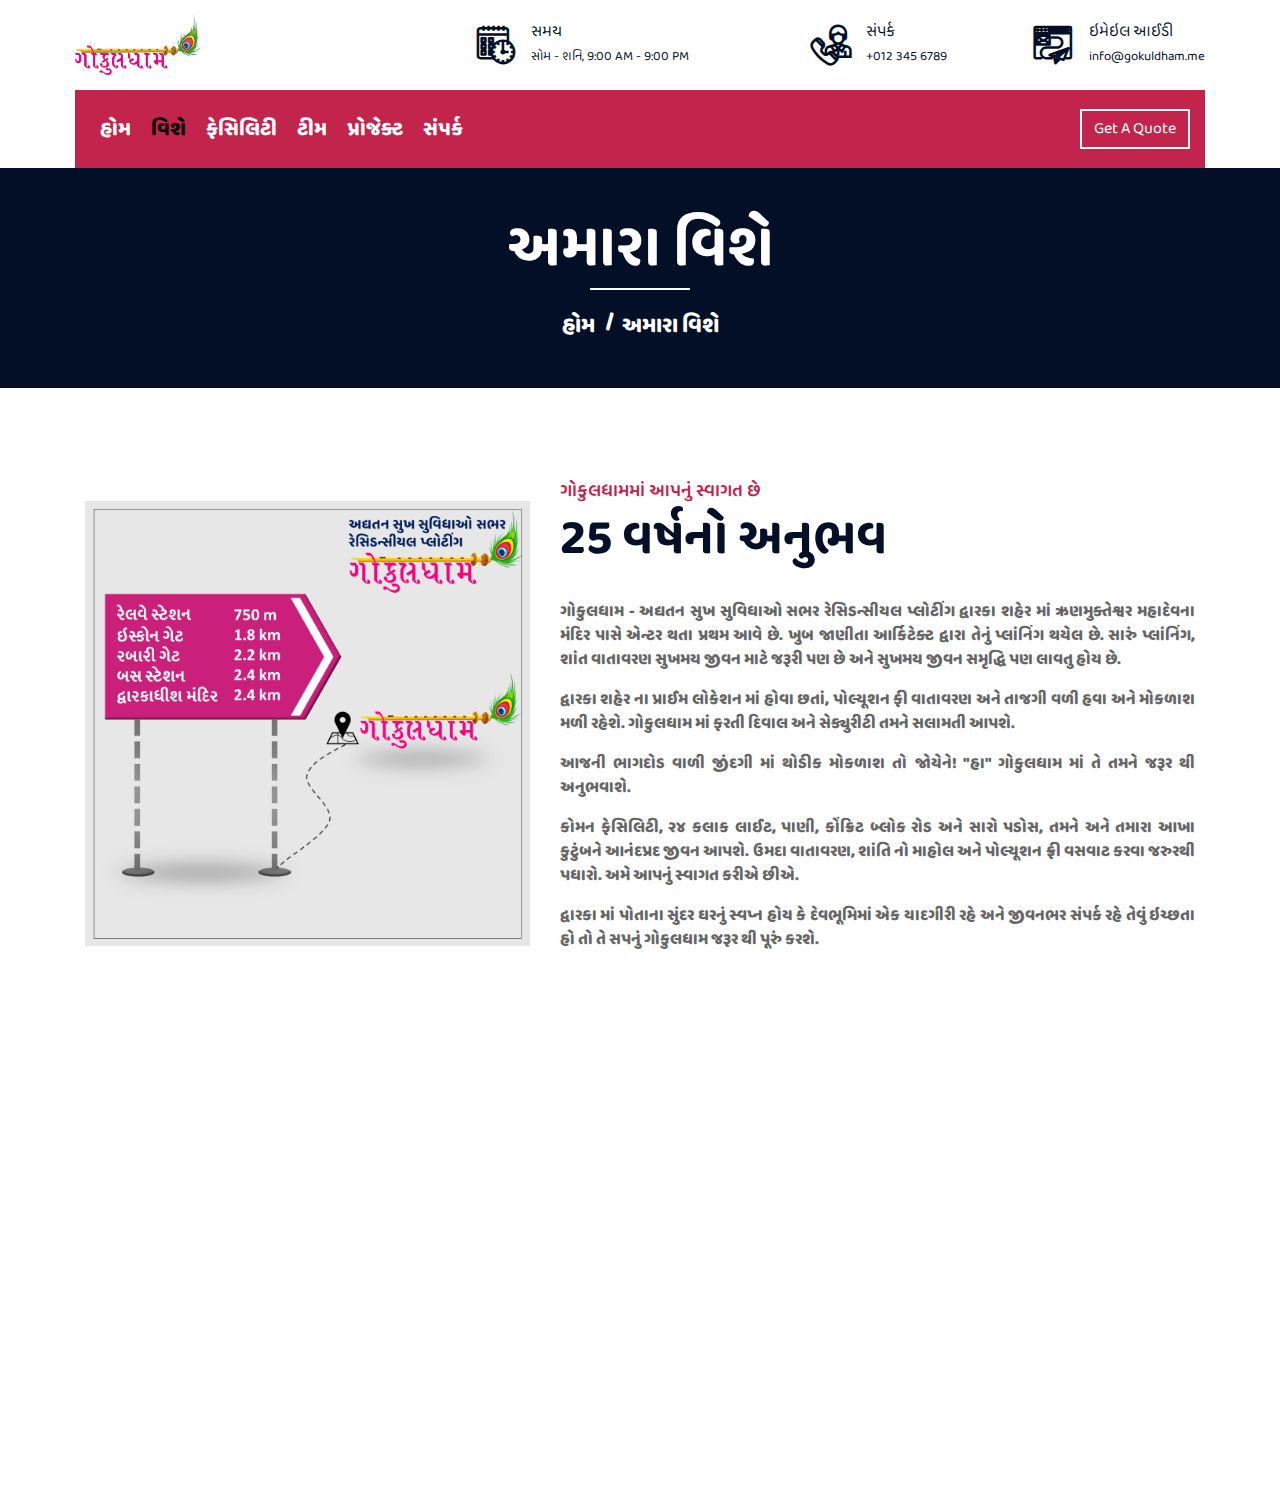
<file: about.html>
<!DOCTYPE html>
<html lang="gu">

<head>
    <meta http-equiv="Content-Type" content="text/html; charset=UTF-8" />
    <title>ગોકુલધામ - અદ્યતન સુખ સુવિધાઓ સભર રેસિડન્સીયલ પ્લોટીંગ </title>
    <meta content="width=device-width, initial-scale=1.0" name="viewport">
    <meta content="Gokuldham" name="keywords">
    <meta content="Gokuldham" name="description">

    <!-- Favicon -->
    <link href="img/favicon.ico" rel="icon">

    <!-- Google Font -->
    <link href="https://fonts.googleapis.com/css2?family=Poppins:wght@100;200;300;400;500;600;700;800;900&display=swap"
        rel="stylesheet">

    <!-- CSS Libraries -->
    <link href="https://stackpath.bootstrapcdn.com/bootstrap/4.4.1/css/bootstrap.min.css" rel="stylesheet">
    <link href="https://cdnjs.cloudflare.com/ajax/libs/font-awesome/5.10.0/css/all.min.css" rel="stylesheet">
    <link href="lib/flaticon/font/flaticon.css" rel="stylesheet">
    <link href="lib/animate/animate.min.css" rel="stylesheet">
    <link href="lib/owlcarousel/assets/owl.carousel.min.css" rel="stylesheet">
    <link href="lib/lightbox/css/lightbox.min.css" rel="stylesheet">
    <link href="lib/slick/slick.css" rel="stylesheet">
    <link href="lib/slick/slick-theme.css" rel="stylesheet">

    <!-- Template Stylesheet -->
    <link href="css/style.css" rel="stylesheet">
    <link href='https://fonts.googleapis.com/css?family=Baloo Bhai 2' rel='stylesheet'>
    <style>
        body {
            font-family: 'Baloo Bhai 2', cursive;
        }
    </style>
</head>

<body>

    <div class="wrapper">
        <!-- Top Bar Start -->
        <div class="top-bar">
            <div class="container-fluid">
                <div class="row align-items-center">
                    <div class="col-lg-4 col-md-12">
                        <div class="logo">
                            <a href="index.html">
                                <!-- <h1>Gokuldham</h1> -->
                                <img src="img/logo.png" alt="Logo">
                            </a>
                        </div>
                    </div>
                    <div class="col-lg-8 col-md-7 d-none d-lg-block">
                        <div class="row">
                            <div class="col-4">
                                <div class="top-bar-item">
                                    <div class="top-bar-icon">
                                        <i class="flaticon-calendar"></i>
                                    </div>
                                    <div class="top-bar-text">
                                        <h3>સમય </h3>
                                        <p>સોમ - શનિ, 9:00 AM - 9:00 PM </p>
                                    </div>
                                </div>
                            </div>
                            <div class="col-4">
                                <div class="top-bar-item">
                                    <div class="top-bar-icon">
                                        <i class="flaticon-call"></i>
                                    </div>
                                    <div class="top-bar-text">
                                        <h3>સંપર્ક</h3>
                                        <p>+012 345 6789</p>
                                    </div>
                                </div>
                            </div>
                            <div class="col-4">
                                <div class="top-bar-item">
                                    <div class="top-bar-icon">
                                        <i class="flaticon-send-mail"></i>
                                    </div>
                                    <div class="top-bar-text">
                                        <h3>ઇમેઇલ આઈડી</h3>
                                        <p>info@gokuldham.me</p>
                                    </div>
                                </div>
                            </div>
                        </div>
                    </div>
                </div>
            </div>
        </div>
        <!-- Top Bar End -->

        <!-- Nav Bar Start -->
        <div class="nav-bar">
            <div class="container-fluid">
                <nav class="navbar navbar-expand-lg bg-dark navbar-dark">
                    <a href="#" class="navbar-brand">MENU</a>
                    <button type="button" class="navbar-toggler" data-toggle="collapse" data-target="#navbarCollapse">
                        <span class="navbar-toggler-icon"></span>
                    </button>

                    <div class="collapse navbar-collapse justify-content-between" id="navbarCollapse">
                        <div class="navbar-nav mr-auto">
                            <a href="index.html" class="nav-item nav-link">હોમ</a>
                            <a href="about.html" class="nav-item nav-link active">વિશે</a>
                            <a href="facilities.html" class="nav-item nav-link">ફેસિલિટી</a>
                            <a href="team.html" class="nav-item nav-link">ટીમ</a>
                            <a href="#" class="nav-item nav-link">પ્રોજેક્ટ</a>
                            <a href="contact.html" class="nav-item nav-link">સંપર્ક</a>
                        </div>
                        <div class="ml-auto">
                            <a class="btn" href="tel: +91 7990408262">Get A Quote</a>
                        </div>
                    </div>
                </nav>
            </div>
        </div>
        <!-- Nav Bar End -->


        <!-- Page Header Start -->
        <div class="page-header">
            <div class="container">
                <div class="row">
                    <div class="col-12">
                        <h2>અમારા વિશે</h2>
                    </div>
                    <div class="col-12">
                        <a href="">હોમ</a>
                        <a href="">અમારા વિશે</a>
                    </div>
                </div>
            </div>
        </div>
        <!-- Page Header End -->


        <!-- About Start -->
        <div class="about wow fadeInUp" data-wow-delay="0.1s">
            <div class="container">
                <div class="row align-items-center">
                    <div class="col-lg-5 col-md-6">
                        <div class="about-img">
                            <img src="img/about.jpg" alt="Image">
                        </div>
                    </div>
                    <div class="col-lg-7 col-md-6">
                        <div class="section-header text-left">
                            <p>ગોકુલધામમાં આપનું સ્વાગત છે</p>
                            <h2>25 વર્ષનો અનુભવ</h2>
                        </div>
                        <div class="about-text text-justify">
                            <p>
                                ગોકુલધામ - અદ્યતન સુખ સુવિધાઓ સભર રેસિડન્સીયલ પ્લોટીંગ દ્વારકા શહેર માં ઋણમુક્તેશ્વર
                                મહાદેવના મંદિર પાસે એન્ટર થતા પ્રથમ આવે છે. ખુબ જાણીતા આર્કિટેક્ટ દ્વારા તેનું પ્લાંનિંગ
                                થયેલ છે. સારું પ્લાંનિંગ, શાંત વાતાવરણ સુખમય જીવન માટે જરૂરી પણ છે અને સુખમય જીવન
                                સમૃદ્ધિ પણ લાવતુ હોય છે.
                            </p>
                            <p>
                                દ્વારકા શહેર ના પ્રાઈમ લોકેશન માં હોવા છતાં, પોલ્યૂશન ફી વાતાવરણ અને તાજગી વળી હવા અને
                                મોકળાશ મળી રહેશે. ગોકુલધામ માં ફરતી દિવાલ અને સેક્યુરીટી તમને સલામતી આપશે.
                            </p>
                            <p>
                                આજની ભાગદોડ વાળી જીંદગી માં થોડીક મોકળાશ તો જોયેને! "હા" ગોકુલધામ માં તે તમને જરૂર થી
                                અનુભવાશે.
                            </p>
                            <p>
                                કોમન ફેસિલિટી, ૨૪ કલાક લાઈટ, પાણી, કોંક્રિટ બ્લોક રોડ અને સારો પડોસ, તમને અને તમારા આખા
                                કુટુંબને આનંદપ્રદ જીવન આપશે. ઉમદા વાતાવરણ, શાંતિ નો માહોલ અને પોલ્યૂશન ફ્રી વસવાટ કરવા
                                જરુરથી પધારો. અમે આપનું સ્વાગત કરીએ છીએ.
                            </p>
                            <p>
                                દ્વારકા માં પોતાના સુંદર ઘરનું સ્વપ્ન હોય કે દેવભૂમિમાં એક યાદગીરી રહે અને જીવનભર સંપર્ક
                                રહે તેવું ઇચ્છતા હો તો તે સપનું ગોકુલધામ જરૂર થી પૂરું કરશે.
                            </p>
                        </div>
                    </div>
                </div>
            </div>
        </div>
        <!-- About End -->

        <!-- Footer Start -->
        <div class="footer wow fadeIn" data-wow-delay="0.3s">
            <div class="container">
                <div class="row">
                    <div class="col-md-6 col-lg-3">
                        <div class="footer-contact">
                            <h2>ઓફિસ સંપર્ક</h2>
                            <p><i class="fa fa-map-marker-alt"></i>હોળી ચોક, દ્વારકા
                            </p>
                            <p><i class="fa fa-phone-alt"></i>+91 7990408262</p>
                            <p><i class="fa fa-envelope"></i>info@gokuldham.me</p>
                            <div class="footer-social">
                                <a href=""><i class="fab fa-twitter"></i></a>
                                <a href=""><i class="fab fa-facebook-f"></i></a>
                                <a href=""><i class="fab fa-youtube"></i></a>
                                <a href=""><i class="fab fa-instagram"></i></a>
                            </div>
                        </div>
                    </div>
                    <div class="col-md-12 col-lg-6">
                        <div class="container p-0">
                            <h2>સાઇટ મૅપ</h2>

                            <iframe
                                src="https://www.google.com/maps/embed?pb=!1m14!1m8!1m3!1d2195.633524966777!2d68.97816148160166!3d22.255223239101166!3m2!1i1024!2i768!4f13.1!3m3!1m2!1s0x39569ea194d435d3%3A0xb85a3c0a98987fd5!2zMjLCsDE1JzIwLjUiTiA2OMKwNTgnNDUuNSJF!5e0!3m2!1sen!2sin!4v1630822595816!5m2!1sen!2sin"
                                width="90%" height="200px" class="rounded" allowfullscreen="" loading="lazy"></iframe>
                        </div>
                    </div>
                    <!-- <div class="col-md-6 col-lg-3">
                            </div> -->

                    <div class="col-md-6 col-lg-3">
                        <div class="footer-link">
                            <h2>ઉપયોગી લિંક્સ</h2>
                            <a href="about.html">વિશે</a>
                            <a href="contact.html">સંપર્ક</a>
                            <a href="team.html">ટીમ</a>
                            <a href="#">પ્રોજેક્ટ</a>
                            <a href="#">ટેસ્ટીમોનીઅલ</a>
                        </div>
                    </div>
                </div>
            </div>

            <div class="container copyright">
                <div class="row">
                    <div class="col-md-6">
                        <p>&copy; <a href="#">ગોકુલધામ</a>, All Right Reserved.</p>
                    </div>
                    <div class="col-md-6">
                        <!-- <p>Designed By <a href="">HTML Codex</a></p> -->
                    </div>
                </div>
            </div>
        </div>
        <!-- Footer End -->

        <a href="#" class="back-to-top"><i class="fa fa-chevron-up"></i></a>
    </div>

    <!-- JavaScript Libraries -->
    <script src="https://code.jquery.com/jquery-3.4.1.min.js"></script>
    <script src="https://stackpath.bootstrapcdn.com/bootstrap/4.4.1/js/bootstrap.bundle.min.js"></script>
    <script src="lib/easing/easing.min.js"></script>
    <script src="lib/wow/wow.min.js"></script>
    <script src="lib/owlcarousel/owl.carousel.min.js"></script>
    <script src="lib/isotope/isotope.pkgd.min.js"></script>
    <script src="lib/lightbox/js/lightbox.min.js"></script>
    <script src="lib/waypoints/waypoints.min.js"></script>
    <script src="lib/counterup/counterup.min.js"></script>
    <script src="lib/slick/slick.min.js"></script>

    <!-- Template Javascript -->
    <script src="js/main.js"></script>
</body>

</html>
</file>
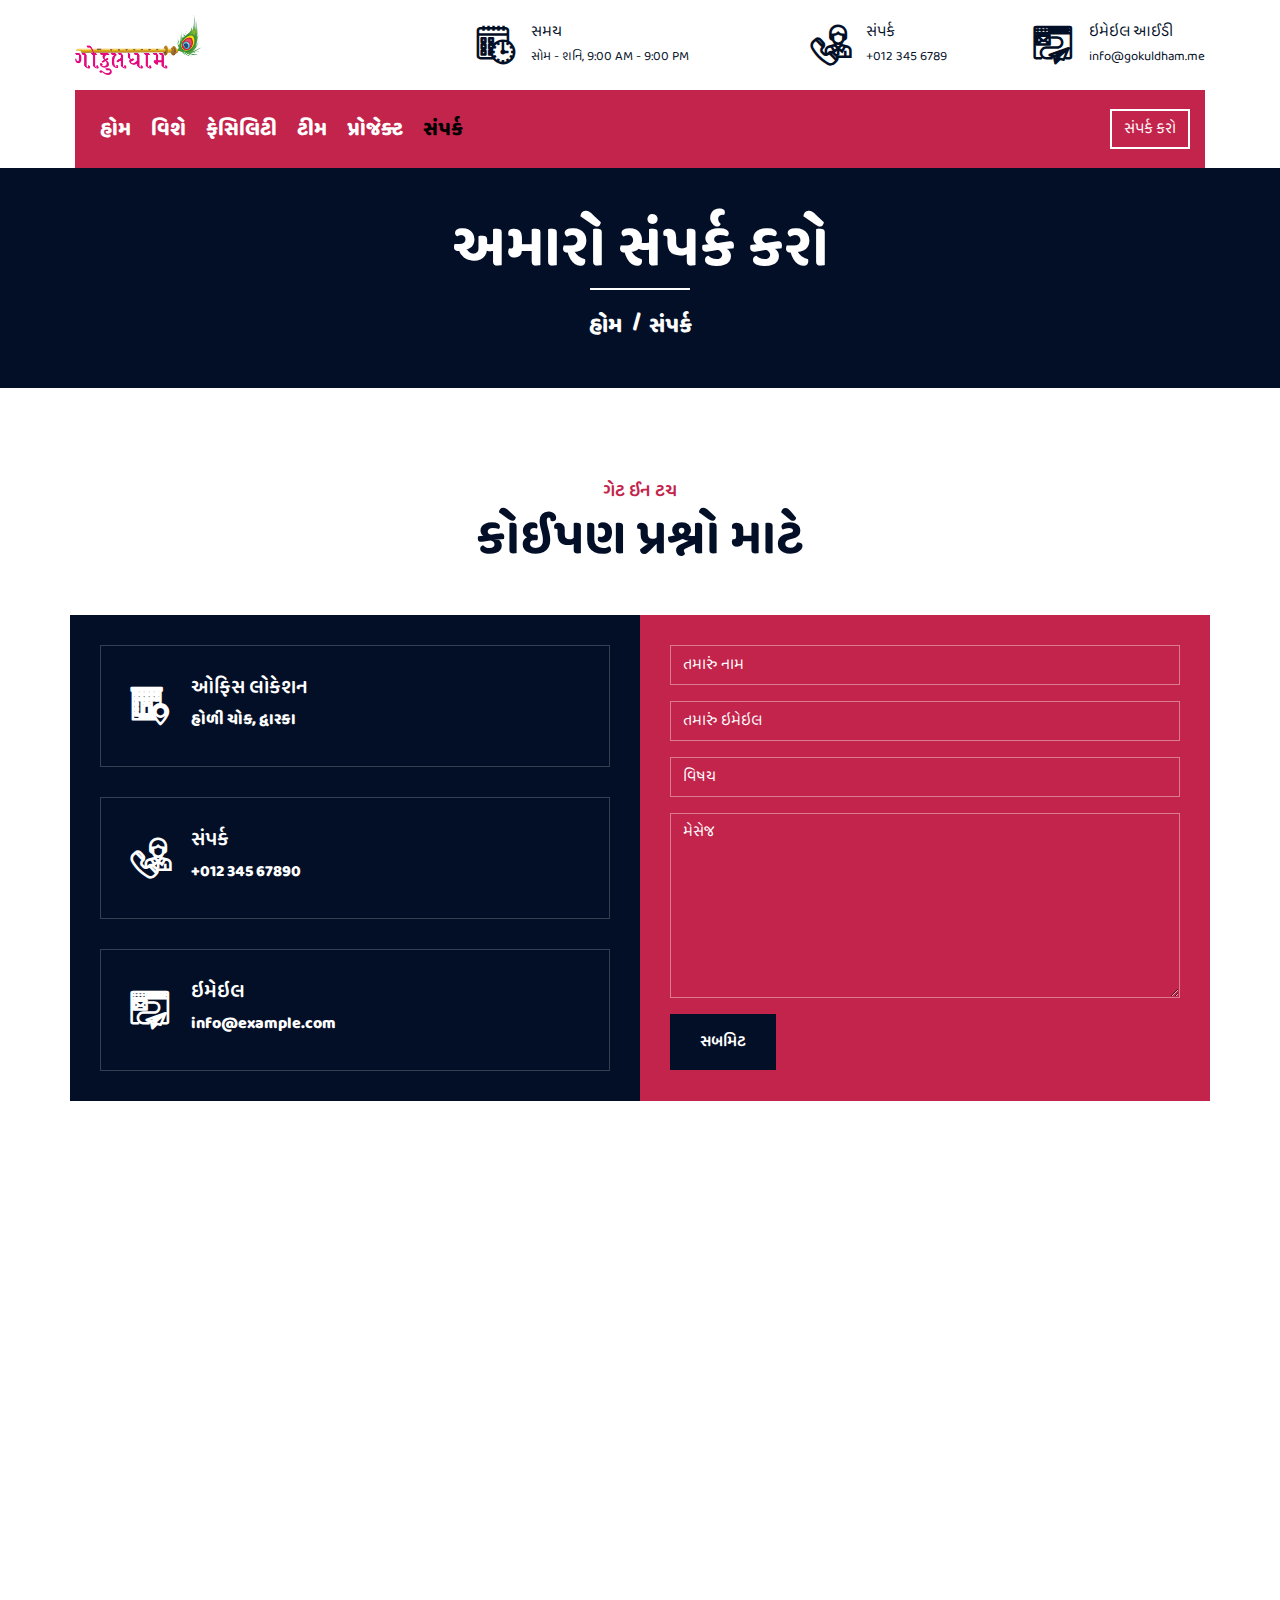
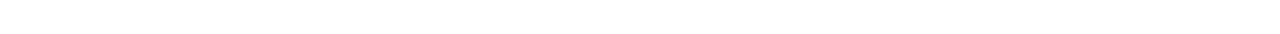
<file: contact.html>
<!DOCTYPE html>
<html lang="gu">

<head>
    <meta http-equiv="Content-Type" content="text/html; charset=UTF-8" />
    <title>ગોકુલધામ - અદ્યતન સુખ સુવિધાઓ સભર રેસિડન્સીયલ પ્લોટીંગ </title>
    <meta content="width=device-width, initial-scale=1.0" name="viewport">
    <meta content="Gokuldham" name="keywords">
    <meta content="Gokuldham" name="description">

    <!-- Favicon -->
    <link href="img/favicon.ico" rel="icon">

    <!-- Google Font -->
    <link href="https://fonts.googleapis.com/css2?family=Poppins:wght@100;200;300;400;500;600;700;800;900&display=swap"
        rel="stylesheet">

    <!-- CSS Libraries -->
    <link href="https://stackpath.bootstrapcdn.com/bootstrap/4.4.1/css/bootstrap.min.css" rel="stylesheet">
    <link href="https://cdnjs.cloudflare.com/ajax/libs/font-awesome/5.10.0/css/all.min.css" rel="stylesheet">
    <link href="lib/flaticon/font/flaticon.css" rel="stylesheet">
    <link href="lib/animate/animate.min.css" rel="stylesheet">
    <link href="lib/owlcarousel/assets/owl.carousel.min.css" rel="stylesheet">
    <link href="lib/lightbox/css/lightbox.min.css" rel="stylesheet">
    <link href="lib/slick/slick.css" rel="stylesheet">
    <link href="lib/slick/slick-theme.css" rel="stylesheet">

    <!-- Template Stylesheet -->
    <link href="css/style.css" rel="stylesheet">
    <link href='https://fonts.googleapis.com/css?family=Baloo Bhai 2' rel='stylesheet'>
    <style>
        body {
            font-family: 'Baloo Bhai 2', cursive;
        }
    </style>
</head>

<body>

    <div class="wrapper">
        <!-- Top Bar Start -->
        <div class="top-bar">
            <div class="container-fluid">
                <div class="row align-items-center">
                    <div class="col-lg-4 col-md-12">
                        <div class="logo">
                            <a href="index.html">
                                <!-- <h1>Gokuldham</h1> -->
                                <img src="img/logo.png" alt="Logo">
                            </a>
                        </div>
                    </div>
                    <div class="col-lg-8 col-md-7 d-none d-lg-block">
                        <div class="row">
                            <div class="col-4">
                                <div class="top-bar-item">
                                    <div class="top-bar-icon">
                                        <i class="flaticon-calendar"></i>
                                    </div>
                                    <div class="top-bar-text">
                                        <h3>સમય </h3>
                                        <p>સોમ - શનિ, 9:00 AM - 9:00 PM </p>
                                    </div>
                                </div>
                            </div>
                            <div class="col-4">
                                <div class="top-bar-item">
                                    <div class="top-bar-icon">
                                        <i class="flaticon-call"></i>
                                    </div>
                                    <div class="top-bar-text">
                                        <h3>સંપર્ક</h3>
                                        <p>+012 345 6789</p>
                                    </div>
                                </div>
                            </div>
                            <div class="col-4">
                                <div class="top-bar-item">
                                    <div class="top-bar-icon">
                                        <i class="flaticon-send-mail"></i>
                                    </div>
                                    <div class="top-bar-text">
                                        <h3>ઇમેઇલ આઈડી</h3>
                                        <p>info@gokuldham.me</p>
                                    </div>
                                </div>
                            </div>
                        </div>
                    </div>
                </div>
            </div>
        </div>
        <!-- Top Bar End -->

        <!-- Nav Bar Start -->
        <div class="nav-bar">
            <div class="container-fluid">
                <nav class="navbar navbar-expand-lg bg-dark navbar-dark">
                    <a href="#" class="navbar-brand">MENU</a>
                    <button type="button" class="navbar-toggler" data-toggle="collapse" data-target="#navbarCollapse">
                        <span class="navbar-toggler-icon"></span>
                    </button>

                    <div class="collapse navbar-collapse justify-content-between" id="navbarCollapse">
                        <div class="navbar-nav mr-auto">
                            <a href="index.html" class="nav-item nav-link">હોમ</a>
                            <a href="about.html" class="nav-item nav-link">વિશે</a>
                            <a href="facilities.html" class="nav-item nav-link">ફેસિલિટી</a>
                            <a href="team.html" class="nav-item nav-link">ટીમ</a>
                            <a href="#" class="nav-item nav-link">પ્રોજેક્ટ</a>
                            <a href="contact.html" class="nav-item nav-link active">સંપર્ક</a>
                        </div>
                        <div class="ml-auto">
                            <a class="btn" href="tel: +91 7990408262">સંપર્ક કરો</a>
                        </div>
                    </div>
                </nav>
            </div>
        </div>
        <!-- Nav Bar End -->


        <!-- Page Header Start -->
        <div class="page-header">
            <div class="container">
                <div class="row">
                    <div class="col-12">
                        <h2>અમારો સંપર્ક કરો</h2>
                    </div>
                    <div class="col-12">
                        <a href="">હોમ</a>
                        <a href="">સંપર્ક</a>
                    </div>
                </div>
            </div>
        </div>
        <!-- Page Header End -->


        <!-- Contact Start -->
        <div class="contact wow fadeInUp">
            <div class="container">
                <div class="section-header text-center">
                    <p>ગેટ ઈન ટચ</p>
                    <h2>કોઈપણ પ્રશ્નો માટે</h2>
                </div>
                <div class="row">
                    <div class="col-md-6">
                        <div class="contact-info">
                            <div class="contact-item">
                                <i class="flaticon-address"></i>
                                <div class="contact-text">
                                    <h2>ઓફિસ લોકેશન</h2>
                                    <p>હોળી ચોક, દ્વારકા</p>
                                </div>
                            </div>
                            <div class="contact-item">
                                <i class="flaticon-call"></i>
                                <div class="contact-text">
                                    <h2>સંપર્ક</h2>
                                    <p>+012 345 67890</p>
                                </div>
                            </div>
                            <div class="contact-item">
                                <i class="flaticon-send-mail"></i>
                                <div class="contact-text">
                                    <h2>ઇમેઇલ</h2>
                                    <p>info@example.com</p>
                                </div>
                            </div>
                        </div>
                    </div>
                    <div class="col-md-6">
                        <div class="contact-form">
                            <div id="success"></div>
                            <form name="sentMessage" id="contactForm" novalidate="novalidate">
                                <div class="control-group">
                                    <input type="text" class="form-control" id="name" placeholder="તમારું નામ"
                                        required="required" data-validation-required-message="Please enter your name" />
                                    <p class="help-block text-danger"></p>
                                </div>
                                <div class="control-group">
                                    <input type="email" class="form-control" id="email" placeholder="તમારું ઇમેઇલ"
                                        required="required"
                                        data-validation-required-message="Please enter your email" />
                                    <p class="help-block text-danger"></p>
                                </div>
                                <div class="control-group">
                                    <input type="text" class="form-control" id="subject" placeholder="વિષય"
                                        required="required" data-validation-required-message="Please enter a subject" />
                                    <p class="help-block text-danger"></p>
                                </div>
                                <div class="control-group">
                                    <textarea class="form-control" id="message" placeholder="મેસેજ" required="required"
                                        data-validation-required-message="Please enter your message"></textarea>
                                    <p class="help-block text-danger"></p>
                                </div>
                                <div>
                                    <button class="btn" type="submit" id="sendMessageButton">સબમિટ</button>
                                </div>
                            </form>
                        </div>
                    </div>
                </div>
            </div>
        </div>
        <!-- Contact End -->

        <!-- Footer Start -->
        <div class="footer wow fadeIn" data-wow-delay="0.3s">
            <div class="container">
                <div class="row">
                    <div class="col-md-6 col-lg-3">
                        <div class="footer-contact">
                            <h2>ઓફિસ સંપર્ક</h2>
                            <p><i class="fa fa-map-marker-alt"></i>હોળી ચોક, દ્વારકા
                            </p>
                            <p><i class="fa fa-phone-alt"></i>+91 7990408262</p>
                            <p><i class="fa fa-envelope"></i>info@gokuldham.me</p>
                            <div class="footer-social">
                                <a href=""><i class="fab fa-twitter"></i></a>
                                <a href=""><i class="fab fa-facebook-f"></i></a>
                                <a href=""><i class="fab fa-youtube"></i></a>
                                <a href=""><i class="fab fa-instagram"></i></a>
                            </div>
                        </div>
                    </div>
                    <div class="col-md-12 col-lg-6">
                        <div class="container p-0">
                            <h2>સાઇટ મૅપ</h2>

                            <iframe
                                src="https://www.google.com/maps/embed?pb=!1m14!1m8!1m3!1d2195.633524966777!2d68.97816148160166!3d22.255223239101166!3m2!1i1024!2i768!4f13.1!3m3!1m2!1s0x39569ea194d435d3%3A0xb85a3c0a98987fd5!2zMjLCsDE1JzIwLjUiTiA2OMKwNTgnNDUuNSJF!5e0!3m2!1sen!2sin!4v1630822595816!5m2!1sen!2sin"
                                width="90%" height="200px" class="rounded" allowfullscreen="" loading="lazy"></iframe>
                        </div>
                    </div>
                    <!-- <div class="col-md-6 col-lg-3">
                    </div> -->

                    <div class="col-md-6 col-lg-3">
                        <div class="footer-link">
                            <h2>ઉપયોગી લિંક્સ</h2>
                            <a href="about.html">વિશે</a>
                            <a href="contact.html">સંપર્ક</a>
                            <a href="team.html">ટીમ</a>
                            <a href="#">પ્રોજેક્ટ</a>
                            <a href="#">ટેસ્ટીમોનીઅલ</a>
                        </div>
                    </div>
                </div>
            </div>

            <div class="container copyright">
                <div class="row">
                    <div class="col-md-6">
                        <p>&copy; <a href="#">ગોકુલધામ</a>, All Right Reserved.</p>
                    </div>
                    <div class="col-md-6">
                        <!-- <p>Designed By <a href="">HTML Codex</a></p> -->
                    </div>
                </div>
            </div>
        </div>
        <!-- Footer End -->

        <a href="#" class="back-to-top"><i class="fa fa-chevron-up"></i></a>
    </div>

    <!-- JavaScript Libraries -->
    <script src="https://code.jquery.com/jquery-3.4.1.min.js"></script>
    <script src="https://stackpath.bootstrapcdn.com/bootstrap/4.4.1/js/bootstrap.bundle.min.js"></script>
    <script src="lib/easing/easing.min.js"></script>
    <script src="lib/wow/wow.min.js"></script>
    <script src="lib/owlcarousel/owl.carousel.min.js"></script>
    <script src="lib/isotope/isotope.pkgd.min.js"></script>
    <script src="lib/lightbox/js/lightbox.min.js"></script>
    <script src="lib/waypoints/waypoints.min.js"></script>
    <script src="lib/counterup/counterup.min.js"></script>
    <script src="lib/slick/slick.min.js"></script>

    <!-- Template Javascript -->
    <script src="js/main.js"></script>
</body>

</html>
</file>
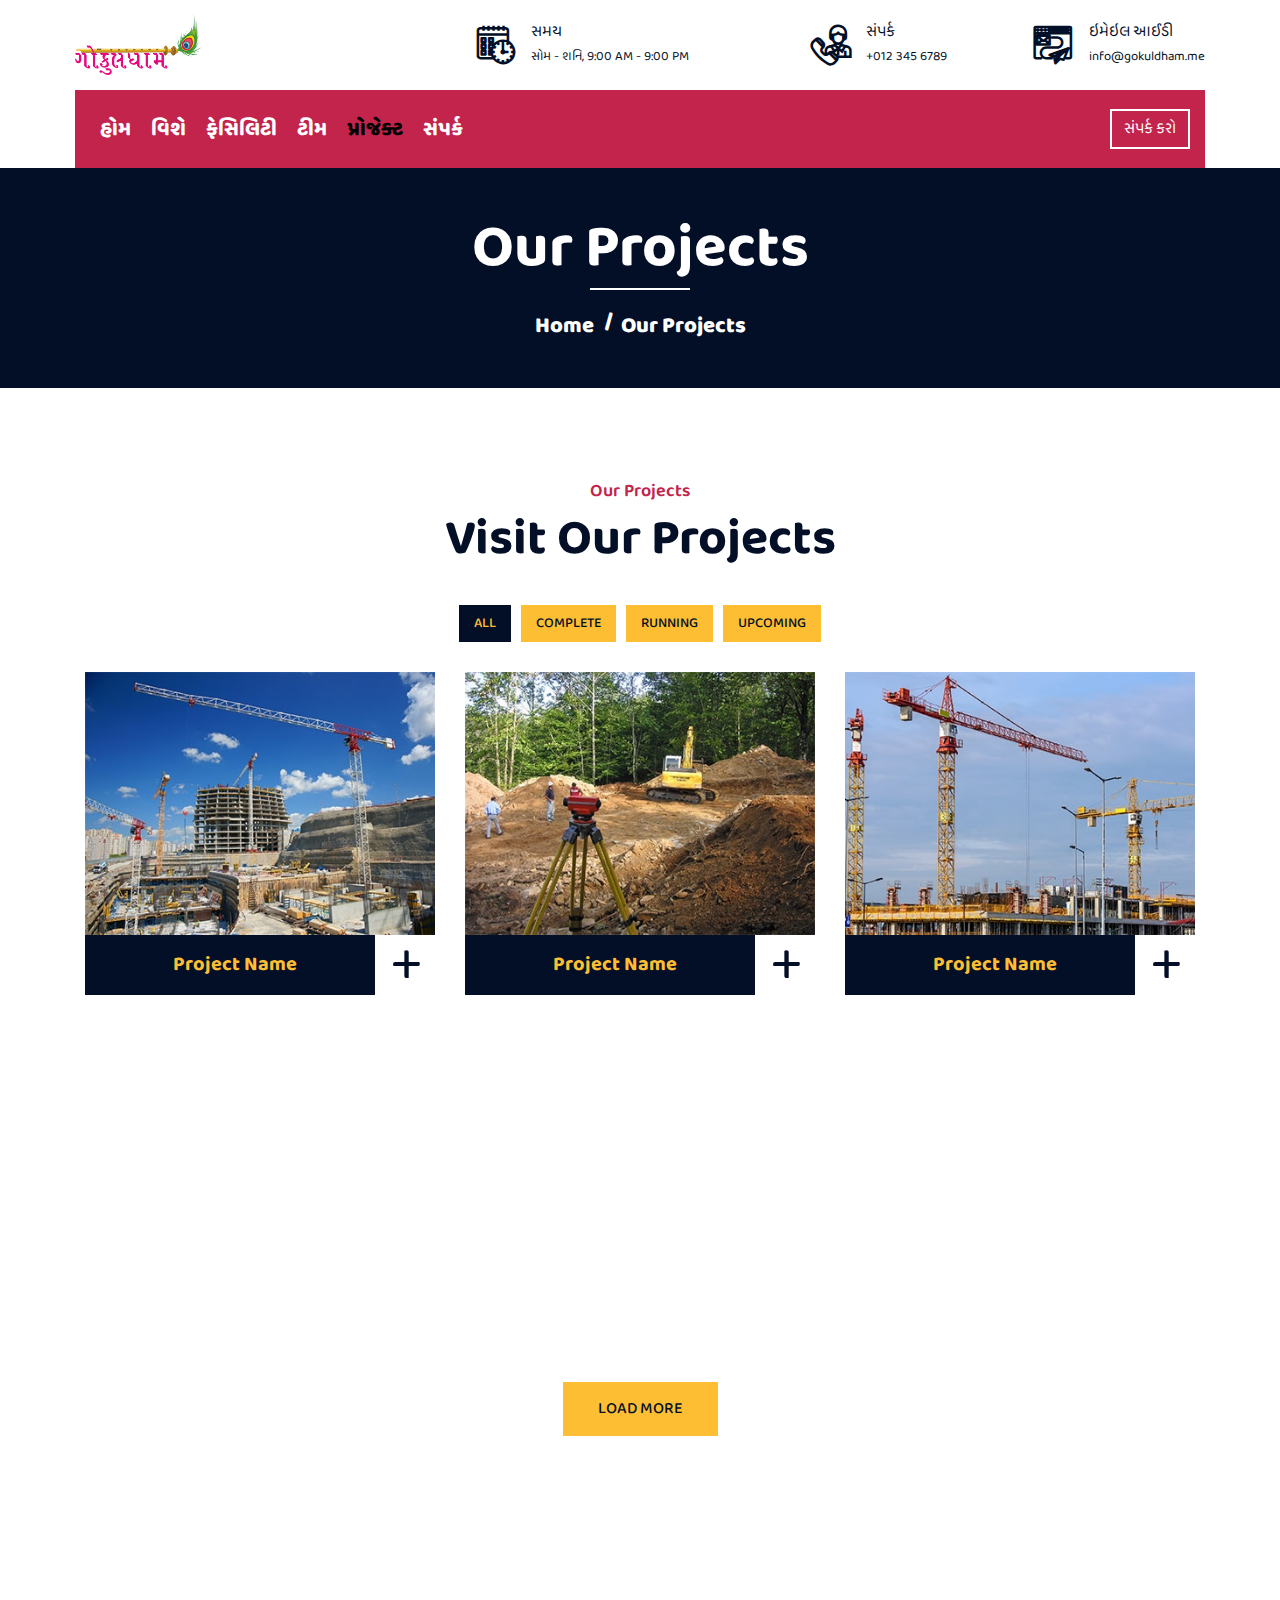
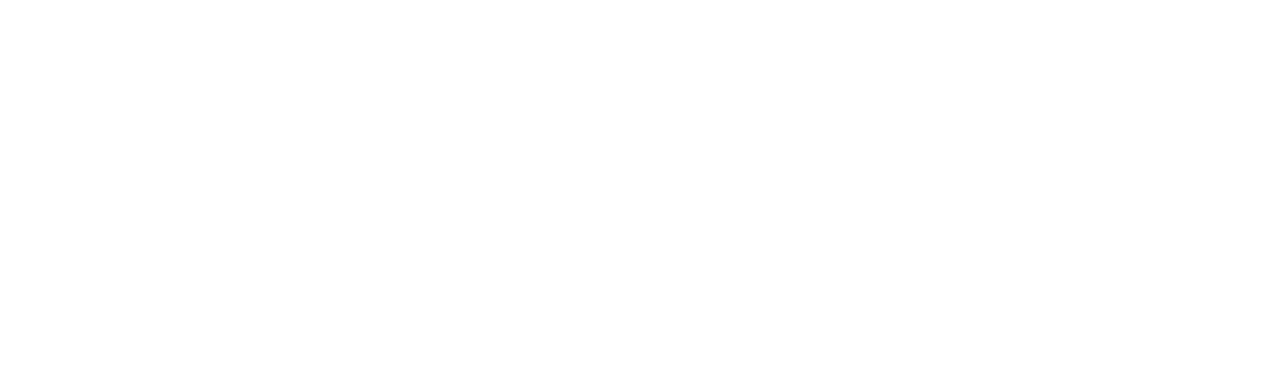
<file: portfolio.html>
<!DOCTYPE html>
<html lang="gu">

<head>
    <meta http-equiv="Content-Type" content="text/html; charset=UTF-8" />
    <title>ગોકુલધામ - અદ્યતન સુખ સુવિધાઓ સભર રેસિડન્સીયલ પ્લોટીંગ </title>
    <meta content="width=device-width, initial-scale=1.0" name="viewport">
    <meta content="Gokuldham" name="keywords">
    <meta content="Gokuldham" name="description">

    <!-- Favicon -->
    <link href="img/favicon.ico" rel="icon">

    <!-- Google Font -->
    <link href="https://fonts.googleapis.com/css2?family=Poppins:wght@100;200;300;400;500;600;700;800;900&display=swap"
        rel="stylesheet">

    <!-- CSS Libraries -->
    <link href="https://stackpath.bootstrapcdn.com/bootstrap/4.4.1/css/bootstrap.min.css" rel="stylesheet">
    <link href="https://cdnjs.cloudflare.com/ajax/libs/font-awesome/5.10.0/css/all.min.css" rel="stylesheet">
    <link href="lib/flaticon/font/flaticon.css" rel="stylesheet">
    <link href="lib/animate/animate.min.css" rel="stylesheet">
    <link href="lib/owlcarousel/assets/owl.carousel.min.css" rel="stylesheet">
    <link href="lib/lightbox/css/lightbox.min.css" rel="stylesheet">
    <link href="lib/slick/slick.css" rel="stylesheet">
    <link href="lib/slick/slick-theme.css" rel="stylesheet">

    <!-- Template Stylesheet -->
    <link href="css/style.css" rel="stylesheet">
    <link href='https://fonts.googleapis.com/css?family=Baloo Bhai 2' rel='stylesheet'>
    <style>
        body {
            font-family: 'Baloo Bhai 2', cursive;
        }
    </style>
</head>

<body>

    <div class="wrapper">
        <!-- Top Bar Start -->
        <div class="top-bar">
            <div class="container-fluid">
                <div class="row align-items-center">
                    <div class="col-lg-4 col-md-12">
                        <div class="logo">
                            <a href="index.html">
                                <!-- <h1>Gokuldham</h1> -->
                                <img src="img/logo.png" alt="Logo">
                            </a>
                        </div>
                    </div>
                    <div class="col-lg-8 col-md-7 d-none d-lg-block">
                        <div class="row">
                            <div class="col-4">
                                <div class="top-bar-item">
                                    <div class="top-bar-icon">
                                        <i class="flaticon-calendar"></i>
                                    </div>
                                    <div class="top-bar-text">
                                        <h3>સમય </h3>
                                        <p>સોમ - શનિ, 9:00 AM - 9:00 PM </p>
                                    </div>
                                </div>
                            </div>
                            <div class="col-4">
                                <div class="top-bar-item">
                                    <div class="top-bar-icon">
                                        <i class="flaticon-call"></i>
                                    </div>
                                    <div class="top-bar-text">
                                        <h3>સંપર્ક</h3>
                                        <p>+012 345 6789</p>
                                    </div>
                                </div>
                            </div>
                            <div class="col-4">
                                <div class="top-bar-item">
                                    <div class="top-bar-icon">
                                        <i class="flaticon-send-mail"></i>
                                    </div>
                                    <div class="top-bar-text">
                                        <h3>ઇમેઇલ આઈડી</h3>
                                        <p>info@gokuldham.me</p>
                                    </div>
                                </div>
                            </div>
                        </div>
                    </div>
                </div>
            </div>
        </div>
        <!-- Top Bar End -->

        <!-- Nav Bar Start -->
        <div class="nav-bar">
            <div class="container-fluid">
                <nav class="navbar navbar-expand-lg bg-dark navbar-dark">
                    <a href="#" class="navbar-brand">MENU</a>
                    <button type="button" class="navbar-toggler" data-toggle="collapse" data-target="#navbarCollapse">
                        <span class="navbar-toggler-icon"></span>
                    </button>

                    <div class="collapse navbar-collapse justify-content-between" id="navbarCollapse">
                        <div class="navbar-nav mr-auto">
                            <a href="index.html" class="nav-item nav-link">હોમ</a>
                            <a href="about.html" class="nav-item nav-link">વિશે</a>
                            <a href="facilities.html" class="nav-item nav-link">ફેસિલિટી</a>
                            <a href="team.html" class="nav-item nav-link">ટીમ</a>
                            <a href="#" class="nav-item nav-link active">પ્રોજેક્ટ</a>
                            <a href="contact.html" class="nav-item nav-link">સંપર્ક</a>
                        </div>
                        <div class="ml-auto">
                            <a class="btn" href="tel: +91 7990408262">સંપર્ક કરો</a>
                        </div>
                    </div>
                </nav>
            </div>
        </div>
        <!-- Nav Bar End -->


        <!-- Page Header Start -->
        <div class="page-header">
            <div class="container">
                <div class="row">
                    <div class="col-12">
                        <h2>Our Projects</h2>
                    </div>
                    <div class="col-12">
                        <a href="">Home</a>
                        <a href="">Our Projects</a>
                    </div>
                </div>
            </div>
        </div>
        <!-- Page Header End -->


        <!-- Portfolio Start -->
        <div class="portfolio">
            <div class="container">
                <div class="section-header text-center">
                    <p>Our Projects</p>
                    <h2>Visit Our Projects</h2>
                </div>
                <div class="row">
                    <div class="col-12">
                        <ul id="portfolio-flters">
                            <li data-filter="*" class="filter-active">All</li>
                            <li data-filter=".first">Complete</li>
                            <li data-filter=".second">Running</li>
                            <li data-filter=".third">Upcoming</li>
                        </ul>
                    </div>
                </div>
                <div class="row portfolio-container">
                    <div class="col-lg-4 col-md-6 col-sm-12 portfolio-item first wow fadeInUp" data-wow-delay="0.1s">
                        <div class="portfolio-warp">
                            <div class="portfolio-img">
                                <img src="img/portfolio-1.jpg" alt="Image">
                                <div class="portfolio-overlay">
                                    <p>
                                        Lorem ipsum dolor sit amet elit. Phasel nec pretium mi. Curabit facilis ornare
                                        velit non. Aliqu metus tortor, auctor id gravi condime, viverra quis sem.
                                    </p>
                                </div>
                            </div>
                            <div class="portfolio-text">
                                <h3>Project Name</h3>
                                <a class="btn" href="img/portfolio-1.jpg" data-lightbox="portfolio">+</a>
                            </div>
                        </div>
                    </div>
                    <div class="col-lg-4 col-md-6 col-sm-12 portfolio-item second wow fadeInUp" data-wow-delay="0.2s">
                        <div class="portfolio-warp">
                            <div class="portfolio-img">
                                <img src="img/portfolio-2.jpg" alt="Image">
                                <div class="portfolio-overlay">
                                    <p>
                                        Lorem ipsum dolor sit amet elit. Phasel nec pretium mi. Curabit facilis ornare
                                        velit non. Aliqu metus tortor, auctor id gravi condime, viverra quis sem.
                                    </p>
                                </div>
                            </div>
                            <div class="portfolio-text">
                                <h3>Project Name</h3>
                                <a class="btn" href="img/portfolio-2.jpg" data-lightbox="portfolio">+</a>
                            </div>
                        </div>
                    </div>
                    <div class="col-lg-4 col-md-6 col-sm-12 portfolio-item third wow fadeInUp" data-wow-delay="0.3s">
                        <div class="portfolio-warp">
                            <div class="portfolio-img">
                                <img src="img/portfolio-3.jpg" alt="Image">
                                <div class="portfolio-overlay">
                                    <p>
                                        Lorem ipsum dolor sit amet elit. Phasel nec pretium mi. Curabit facilis ornare
                                        velit non. Aliqu metus tortor, auctor id gravi condime, viverra quis sem.
                                    </p>
                                </div>
                            </div>
                            <div class="portfolio-text">
                                <h3>Project Name</h3>
                                <a class="btn" href="img/portfolio-3.jpg" data-lightbox="portfolio">+</a>
                            </div>
                        </div>
                    </div>
                    <div class="col-lg-4 col-md-6 col-sm-12 portfolio-item first wow fadeInUp" data-wow-delay="0.4s">
                        <div class="portfolio-warp">
                            <div class="portfolio-img">
                                <img src="img/portfolio-4.jpg" alt="Image">
                                <div class="portfolio-overlay">
                                    <p>
                                        Lorem ipsum dolor sit amet elit. Phasel nec pretium mi. Curabit facilis ornare
                                        velit non. Aliqu metus tortor, auctor id gravi condime, viverra quis sem.
                                    </p>
                                </div>
                            </div>
                            <div class="portfolio-text">
                                <h3>Project Name</h3>
                                <a class="btn" href="img/portfolio-4.jpg" data-lightbox="portfolio">+</a>
                            </div>
                        </div>
                    </div>
                    <div class="col-lg-4 col-md-6 col-sm-12 portfolio-item second wow fadeInUp" data-wow-delay="0.5s">
                        <div class="portfolio-warp">
                            <div class="portfolio-img">
                                <img src="img/portfolio-5.jpg" alt="Image">
                                <div class="portfolio-overlay">
                                    <p>
                                        Lorem ipsum dolor sit amet elit. Phasel nec pretium mi. Curabit facilis ornare
                                        velit non. Aliqu metus tortor, auctor id gravi condime, viverra quis sem.
                                    </p>
                                </div>
                            </div>
                            <div class="portfolio-text">
                                <h3>Project Name</h3>
                                <a class="btn" href="img/portfolio-5.jpg" data-lightbox="portfolio">+</a>
                            </div>
                        </div>
                    </div>
                    <div class="col-lg-4 col-md-6 col-sm-12 portfolio-item third wow fadeInUp" data-wow-delay="0.6s">
                        <div class="portfolio-warp">
                            <div class="portfolio-img">
                                <img src="img/portfolio-6.jpg" alt="Image">
                                <div class="portfolio-overlay">
                                    <p>
                                        Lorem ipsum dolor sit amet elit. Phasel nec pretium mi. Curabit facilis ornare
                                        velit non. Aliqu metus tortor, auctor id gravi condime, viverra quis sem.
                                    </p>
                                </div>
                            </div>
                            <div class="portfolio-text">
                                <h3>Project Name</h3>
                                <a class="btn" href="img/portfolio-6.jpg" data-lightbox="portfolio">+</a>
                            </div>
                        </div>
                    </div>
                </div>
                <div class="row">
                    <div class="col-12 load-more">
                        <a class="btn" href="#">Load More</a>
                    </div>
                </div>
            </div>
        </div>
        <!-- Portfolio End -->


        <!-- Footer Start -->
        <div class="footer wow fadeIn" data-wow-delay="0.3s">
            <div class="container">
                <div class="row">
                    <div class="col-md-6 col-lg-3">
                        <div class="footer-contact">
                            <h2>ઓફિસ સંપર્ક</h2>
                            <p><i class="fa fa-map-marker-alt"></i>હોળી ચોક, દ્વારકા
                            </p>
                            <p><i class="fa fa-phone-alt"></i>+91 7990408262</p>
                            <p><i class="fa fa-envelope"></i>info@gokuldham.me</p>
                            <div class="footer-social">
                                <a href=""><i class="fab fa-twitter"></i></a>
                                <a href=""><i class="fab fa-facebook-f"></i></a>
                                <a href=""><i class="fab fa-youtube"></i></a>
                                <a href=""><i class="fab fa-instagram"></i></a>
                            </div>
                        </div>
                    </div>
                    <div class="col-md-12 col-lg-6">
                        <div class="container p-0">
                            <h2>સાઇટ મૅપ</h2>

                            <iframe
                                src="https://www.google.com/maps/embed?pb=!1m14!1m8!1m3!1d2195.633524966777!2d68.97816148160166!3d22.255223239101166!3m2!1i1024!2i768!4f13.1!3m3!1m2!1s0x39569ea194d435d3%3A0xb85a3c0a98987fd5!2zMjLCsDE1JzIwLjUiTiA2OMKwNTgnNDUuNSJF!5e0!3m2!1sen!2sin!4v1630822595816!5m2!1sen!2sin"
                                width="90%" height="200px" class="rounded" allowfullscreen="" loading="lazy"></iframe>
                        </div>
                    </div>
                    <!-- <div class="col-md-6 col-lg-3">
                        </div> -->

                    <div class="col-md-6 col-lg-3">
                        <div class="footer-link">
                            <h2>ઉપયોગી લિંક્સ</h2>
                            <a href="about.html">વિશે</a>
                            <a href="contact.html">સંપર્ક</a>
                            <a href="team.html">ટીમ</a>
                            <a href="#">પ્રોજેક્ટ</a>
                            <a href="#">ટેસ્ટીમોનીઅલ</a>
                        </div>
                    </div>
                </div>
            </div>

            <div class="container copyright">
                <div class="row">
                    <div class="col-md-6">
                        <p>&copy; <a href="#">ગોકુલધામ</a>, All Right Reserved.</p>
                    </div>
                    <div class="col-md-6">
                        <!-- <p>Designed By <a href="">HTML Codex</a></p> -->
                    </div>
                </div>
            </div>
        </div>
        <!-- Footer End -->

        <a href="#" class="back-to-top"><i class="fa fa-chevron-up"></i></a>
    </div>

    <!-- JavaScript Libraries -->
    <script src="https://code.jquery.com/jquery-3.4.1.min.js"></script>
    <script src="https://stackpath.bootstrapcdn.com/bootstrap/4.4.1/js/bootstrap.bundle.min.js"></script>
    <script src="lib/easing/easing.min.js"></script>
    <script src="lib/wow/wow.min.js"></script>
    <script src="lib/owlcarousel/owl.carousel.min.js"></script>
    <script src="lib/isotope/isotope.pkgd.min.js"></script>
    <script src="lib/lightbox/js/lightbox.min.js"></script>
    <script src="lib/waypoints/waypoints.min.js"></script>
    <script src="lib/counterup/counterup.min.js"></script>
    <script src="lib/slick/slick.min.js"></script>

    <!-- Template Javascript -->
    <script src="js/main.js"></script>
</body>

</html>
</file>
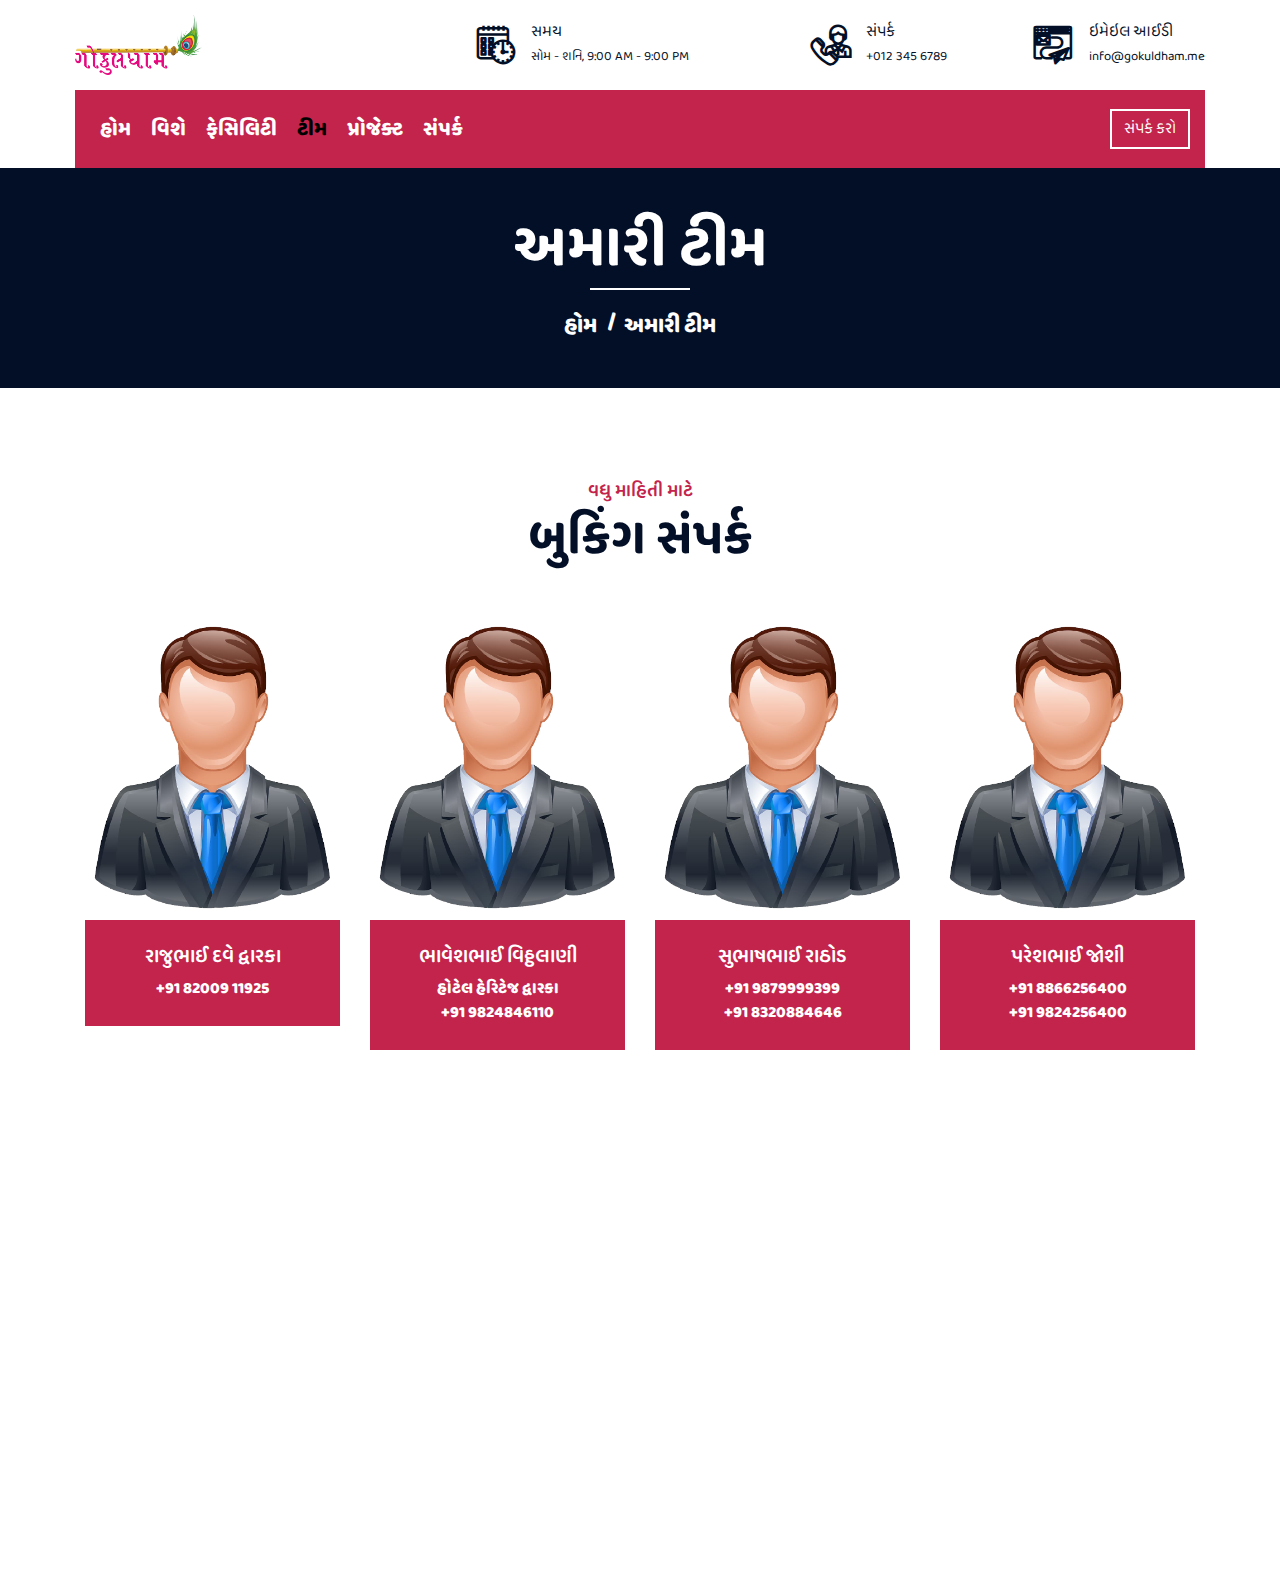
<file: team.html>
<!DOCTYPE html>
<html lang="gu">

<head>
    <meta http-equiv="Content-Type" content="text/html; charset=UTF-8" />
    <title>ગોકુલધામ - અદ્યતન સુખ સુવિધાઓ સભર રેસિડન્સીયલ પ્લોટીંગ </title>
    <meta content="width=device-width, initial-scale=1.0" name="viewport">
    <meta content="Gokuldham" name="keywords">
    <meta content="Gokuldham" name="description">

    <!-- Favicon -->
    <link href="img/favicon.ico" rel="icon">

    <!-- Google Font -->
    <link href="https://fonts.googleapis.com/css2?family=Poppins:wght@100;200;300;400;500;600;700;800;900&display=swap"
        rel="stylesheet">

    <!-- CSS Libraries -->
    <link href="https://stackpath.bootstrapcdn.com/bootstrap/4.4.1/css/bootstrap.min.css" rel="stylesheet">
    <link href="https://cdnjs.cloudflare.com/ajax/libs/font-awesome/5.10.0/css/all.min.css" rel="stylesheet">
    <link href="lib/flaticon/font/flaticon.css" rel="stylesheet">
    <link href="lib/animate/animate.min.css" rel="stylesheet">
    <link href="lib/owlcarousel/assets/owl.carousel.min.css" rel="stylesheet">
    <link href="lib/lightbox/css/lightbox.min.css" rel="stylesheet">
    <link href="lib/slick/slick.css" rel="stylesheet">
    <link href="lib/slick/slick-theme.css" rel="stylesheet">

    <!-- Template Stylesheet -->
    <link href="css/style.css" rel="stylesheet">
    <link href='https://fonts.googleapis.com/css?family=Baloo Bhai 2' rel='stylesheet'>
    <style>
        body {
            font-family: 'Baloo Bhai 2', cursive;
        }
    </style>
</head>

<body>

    <div class="wrapper">
        <!-- Top Bar Start -->
        <div class="top-bar">
            <div class="container-fluid">
                <div class="row align-items-center">
                    <div class="col-lg-4 col-md-12">
                        <div class="logo">
                            <a href="index.html">
                                <!-- <h1>Gokuldham</h1> -->
                                <img src="img/logo.png" alt="Logo">
                            </a>
                        </div>
                    </div>
                    <div class="col-lg-8 col-md-7 d-none d-lg-block">
                        <div class="row">
                            <div class="col-4">
                                <div class="top-bar-item">
                                    <div class="top-bar-icon">
                                        <i class="flaticon-calendar"></i>
                                    </div>
                                    <div class="top-bar-text">
                                        <h3>સમય </h3>
                                        <p>સોમ - શનિ, 9:00 AM - 9:00 PM </p>
                                    </div>
                                </div>
                            </div>
                            <div class="col-4">
                                <div class="top-bar-item">
                                    <div class="top-bar-icon">
                                        <i class="flaticon-call"></i>
                                    </div>
                                    <div class="top-bar-text">
                                        <h3>સંપર્ક</h3>
                                        <p>+012 345 6789</p>
                                    </div>
                                </div>
                            </div>
                            <div class="col-4">
                                <div class="top-bar-item">
                                    <div class="top-bar-icon">
                                        <i class="flaticon-send-mail"></i>
                                    </div>
                                    <div class="top-bar-text">
                                        <h3>ઇમેઇલ આઈડી</h3>
                                        <p>info@gokuldham.me</p>
                                    </div>
                                </div>
                            </div>
                        </div>
                    </div>
                </div>
            </div>
        </div>
        <!-- Top Bar End -->

        <!-- Nav Bar Start -->
        <div class="nav-bar">
            <div class="container-fluid">
                <nav class="navbar navbar-expand-lg bg-dark navbar-dark">
                    <a href="#" class="navbar-brand">MENU</a>
                    <button type="button" class="navbar-toggler" data-toggle="collapse" data-target="#navbarCollapse">
                        <span class="navbar-toggler-icon"></span>
                    </button>

                    <div class="collapse navbar-collapse justify-content-between" id="navbarCollapse">
                        <div class="navbar-nav mr-auto">
                            <a href="index.html" class="nav-item nav-link ">હોમ</a>
                            <a href="about.html" class="nav-item nav-link">વિશે</a>
                            <a href="facilities.html" class="nav-item nav-link">ફેસિલિટી</a>
                            <a href="team.html" class="nav-item nav-link active">ટીમ</a>
                            <a href="#" class="nav-item nav-link">પ્રોજેક્ટ</a>
                            <a href="contact.html" class="nav-item nav-link">સંપર્ક</a>
                        </div>
                        <div class="ml-auto">
                            <a class="btn" href="tel: +91 7990408262">સંપર્ક કરો</a>
                        </div>
                    </div>
                </nav>
            </div>
        </div>
        <!-- Nav Bar End -->


        <!-- Page Header Start -->
        <div class="page-header">
            <div class="container">
                <div class="row">
                    <div class="col-12">
                        <h2>અમારી ટીમ</h2>
                    </div>
                    <div class="col-12">
                        <a href="">હોમ</a>
                        <a href="">અમારી ટીમ</a>
                    </div>
                </div>
            </div>
        </div>
        <!-- Page Header End -->


        <!-- Team Start -->
        <div class="team">
            <div class="container">
                <div class="section-header text-center">
                    <p>વધુ માહિતી માટે </p>
                    <h2>બુકિંગ સંપર્ક</h2>
                </div>
                <div class="row">
                    <div class="col-lg-3 col-md-6 wow fadeInUp" data-wow-delay="0.1s">
                        <div class="team-item">
                            <div class="team-img">
                                <img src="img/contact.png" alt="Team Image">
                            </div>
                            <div class="team-text">
                                <h2>રાજુભાઈ દવે દ્વારકા </h2>
                                <p>+91 82009 11925</p>
                            </div>

                        </div>
                    </div>
                    <div class="col-lg-3 col-md-6 wow fadeInUp" data-wow-delay="0.2s">
                        <div class="team-item">
                            <div class="team-img">
                                <img src="img/contact.png" alt="Team Image">
                            </div>
                            <div class="team-text">
                                <h2>ભાવેશભાઈ વિઠ્ઠલાણી </h2>
                                <p>હોટેલ હેરિટેજ દ્વારકા</p>
                                <p>+91 9824846110</p>
                            </div>

                        </div>
                    </div>
                    <div class="col-lg-3 col-md-6 wow fadeInUp" data-wow-delay="0.3s">
                        <div class="team-item">
                            <div class="team-img">
                                <img src="img/contact.png" alt="Team Image">
                            </div>
                            <div class="team-text">
                                <h2>સુભાષભાઈ રાઠોડ</h2>
                                <p>+91 9879999399</p>
                                <p>+91 8320884646</p>
                            </div>

                        </div>
                    </div>
                    <div class="col-lg-3 col-md-6 wow fadeInUp" data-wow-delay="0.4s">
                        <div class="team-item">
                            <div class="team-img">
                                <img src="img/contact.png" alt="Team Image">
                            </div>
                            <div class="team-text">
                                <h2>પરેશભાઈ જોશી </h2>
                                <p>+91 8866256400</p>
                                <p>+91 9824256400</p>
                            </div>
                        </div>
                    </div>
                </div>
            </div>
        </div>
        <!-- Team End -->


        <!-- Footer Start -->
        <div class="footer wow fadeIn" data-wow-delay="0.3s">
            <div class="container">
                <div class="row">
                    <div class="col-md-6 col-lg-3">
                        <div class="footer-contact">
                            <h2>ઓફિસ સંપર્ક</h2>
                            <p><i class="fa fa-map-marker-alt"></i>હોળી ચોક, દ્વારકા
                            </p>
                            <p><i class="fa fa-phone-alt"></i>+91 7990408262</p>
                            <p><i class="fa fa-envelope"></i>info@gokuldham.me</p>
                            <div class="footer-social">
                                <a href=""><i class="fab fa-twitter"></i></a>
                                <a href=""><i class="fab fa-facebook-f"></i></a>
                                <a href=""><i class="fab fa-youtube"></i></a>
                                <a href=""><i class="fab fa-instagram"></i></a>
                            </div>
                        </div>
                    </div>
                    <div class="col-md-12 col-lg-6">
                        <div class="container p-0">
                            <h2>સાઇટ મૅપ</h2>

                            <iframe
                                src="https://www.google.com/maps/embed?pb=!1m14!1m8!1m3!1d2195.633524966777!2d68.97816148160166!3d22.255223239101166!3m2!1i1024!2i768!4f13.1!3m3!1m2!1s0x39569ea194d435d3%3A0xb85a3c0a98987fd5!2zMjLCsDE1JzIwLjUiTiA2OMKwNTgnNDUuNSJF!5e0!3m2!1sen!2sin!4v1630822595816!5m2!1sen!2sin"
                                width="90%" height="200px" class="rounded" allowfullscreen="" loading="lazy"></iframe>
                        </div>
                    </div>
                    <!-- <div class="col-md-6 col-lg-3">
                    </div> -->

                    <div class="col-md-6 col-lg-3">
                        <div class="footer-link">
                            <h2>ઉપયોગી લિંક્સ</h2>
                            <a href="about.html">વિશે</a>
                            <a href="contact.html">સંપર્ક</a>
                            <a href="team.html">ટીમ</a>
                            <a href="#">પ્રોજેક્ટ</a>
                            <a href="#">ટેસ્ટીમોનીઅલ</a>
                        </div>
                    </div>
                </div>
            </div>

            <div class="container copyright">
                <div class="row">
                    <div class="col-md-6">
                        <p>&copy; <a href="#">ગોકુલધામ</a>, All Right Reserved.</p>
                    </div>
                    <div class="col-md-6">
                        <!-- <p>Designed By <a href="">HTML Codex</a></p> -->
                    </div>
                </div>
            </div>
        </div>
        <!-- Footer End -->

        <a href="#" class="back-to-top"><i class="fa fa-chevron-up"></i></a>
    </div>

    <!-- JavaScript Libraries -->
    <script src="https://code.jquery.com/jquery-3.4.1.min.js"></script>
    <script src="https://stackpath.bootstrapcdn.com/bootstrap/4.4.1/js/bootstrap.bundle.min.js"></script>
    <script src="lib/easing/easing.min.js"></script>
    <script src="lib/wow/wow.min.js"></script>
    <script src="lib/owlcarousel/owl.carousel.min.js"></script>
    <script src="lib/isotope/isotope.pkgd.min.js"></script>
    <script src="lib/lightbox/js/lightbox.min.js"></script>
    <script src="lib/waypoints/waypoints.min.js"></script>
    <script src="lib/counterup/counterup.min.js"></script>
    <script src="lib/slick/slick.min.js"></script>

    <!-- Template Javascript -->
    <script src="js/main.js"></script>
</body>

</html>
</file>
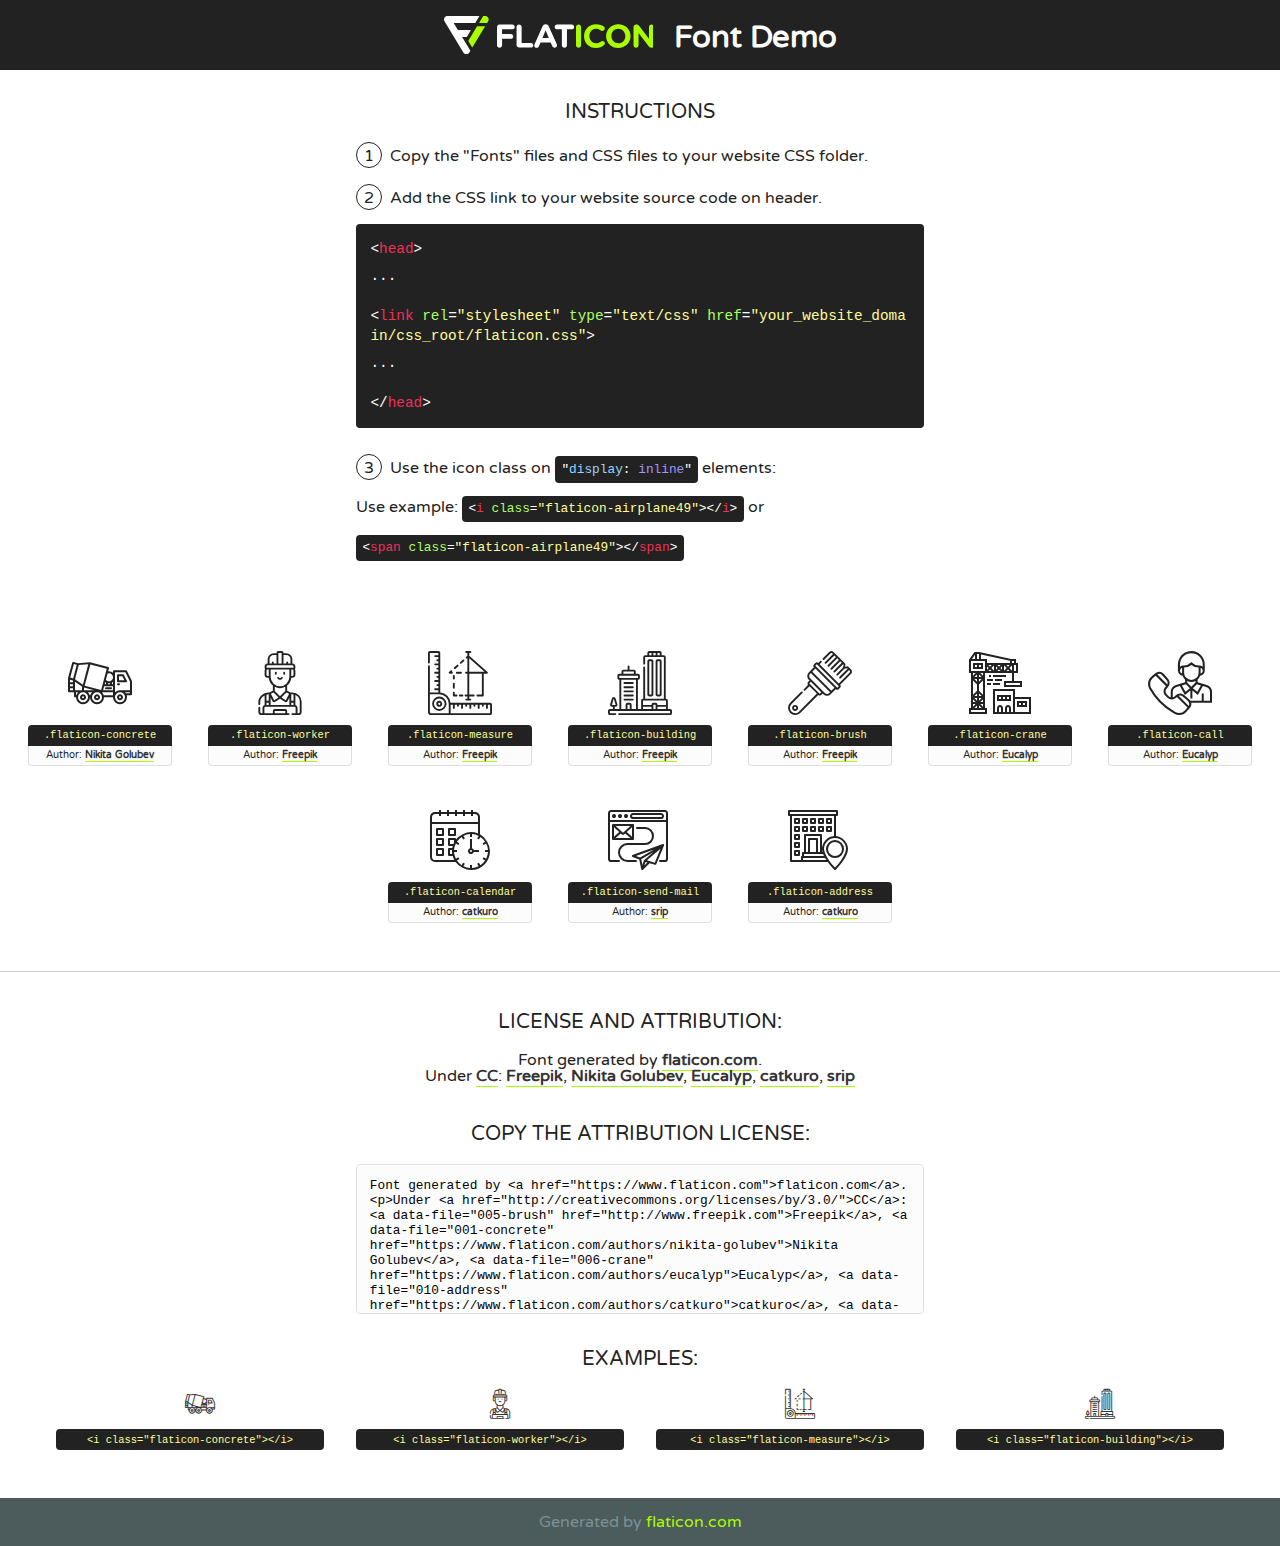
<file: lib/flaticon/font/flaticon.html>
<!DOCTYPE html>
<!--
  Flaticon icon font: Flaticon
  Creation date: 23/08/2020 07:24
-->
<html>
<!DOCTYPE html>
<html>

<head>
    <title>Flaticon WebFont</title>
    <link href="http://fonts.googleapis.com/css?family=Varela+Round" rel="stylesheet" type="text/css" />
    <link rel="stylesheet" type="text/css" href="flaticon.css">
    <meta charset="UTF-8">
    <style>
    html, body, div, span, applet, object, iframe,
    h1, h2, h3, h4, h5, h6, p, blockquote, pre,
    a, abbr, acronym, address, big, cite, code,
    del, dfn, em, img, ins, kbd, q, s, samp,
    small, strike, strong, sub, sup, tt, var,
    b, u, i, center,
    dl, dt, dd, ol, ul, li,
    fieldset, form, label, legend,
    table, caption, tbody, tfoot, thead, tr, th, td,
    article, aside, canvas, details, embed, 
    figure, figcaption, footer, header, hgroup, 
    menu, nav, output, ruby, section, summary,
    time, mark, audio, video {
        margin: 0;
        padding: 0;
        border: 0;
        font-size: 100%;
        font: inherit;
        vertical-align: baseline;
    }
    /* HTML5 display-role reset for older browsers */
    article, aside, details, figcaption, figure, 
    footer, header, hgroup, menu, nav, section {
        display: block;
    }
    body {
        line-height: 1;
    }
    ol, ul {
        list-style: none;
    }
    blockquote, q {
        quotes: none;
    }
    blockquote:before, blockquote:after,
    q:before, q:after {
        content: '';
        content: none;
    }
    table {
        border-collapse: collapse;
        border-spacing: 0;
    }
    body {
        font-family: 'Varela Round', Helvetica, Arial, sans-serif;
        font-size: 16px;
        color: #222;
    }
    a {
        color: #333;
        border-bottom: 1px solid #a9fd00;
        font-weight: bold;
        text-decoration: none;
    }
    * {
        -moz-box-sizing: border-box;
        -webkit-box-sizing: border-box;
        box-sizing: border-box;
        margin: 0;
        padding: 0;
    }
    [class^="flaticon-"]:before, [class*=" flaticon-"]:before, [class^="flaticon-"]:after, [class*=" flaticon-"]:after {
        font-family: Flaticon;
        font-size: 30px;
        font-style: normal;
        margin-left: 20px;
        color: #333;
    }
    .wrapper {
        max-width: 600px;
        margin: auto;
        padding: 0 1em;
    }
    .title {
        font-size: 1.25em;
        text-align: center;
        margin-bottom: 1em;
        text-transform: uppercase;
    }
    header {
        text-align: center;
        background-color: #222;
        color: #fff;
        padding: 1em;
    }
    header .logo {
        width: 210px;
        height: 38px;
        display: inline-block;
        vertical-align: middle;
        margin-right: 1em;
        border: none;
    }
    header strong {
        font-size: 1.95em;
        font-weight: bold;
        vertical-align: middle;
        margin-top: 5px;
        display: inline-block;
    }
    .demo {
        margin: 2em auto;
        line-height: 1.25em;
    }
    .demo ul li {
        margin-bottom: 1em;
    }
    .demo ul li .num {
        color: #222;
        border-radius: 20px;
        display: inline-block;
        width: 26px;
        padding: 3px;
        height: 26px;
        text-align: center;
        margin-right: 0.5em;
        border: 1px solid #222;
    }
    .demo ul li code {
        background-color: #222;
        border-radius: 4px;
        padding: 0.25em 0.5em;
        display: inline-block;
        color: #fff;
        font-family: Consolas,Monaco,Lucida Console,Liberation Mono,DejaVu Sans Mono,Bitstream Vera Sans Mono,Courier New, monospace;
        font-weight: lighter;
        margin-top: 1em;
        font-size: 0.8em;
        word-break: break-all;
    }
    .demo ul li code.big {
        padding: 1em;
        font-size: 0.9em;
    }
    .demo ul li code .red {
        color: #EF3159;
    }
    .demo ul li code .green {
        color: #ACFF65;
    }
    .demo ul li code .yellow {
        color: #FFFF99;
    }
    .demo ul li code .blue {
        color: #99D3FF;
    }
    .demo ul li code .purple {
        color: #A295FF;
    }
    .demo ul li code .dots {
        margin-top: 0.5em;
        display: block;
    }
    #glyphs {
        border-bottom: 1px solid #ccc;
        padding: 2em 0;
        text-align: center;
    }
    .glyph {
        display: inline-block;
        width: 9em;
        margin: 1em;
        text-align: center;
        vertical-align: top;
        background: #FFF;
    }
    .glyph .glyph-icon {
        padding: 10px;
        display: block;
        font-family:"Flaticon";
        font-size: 64px;
        line-height: 1;
    }
    .glyph .glyph-icon:before {
        font-size: 64px;
        color: #222;
        margin-left: 0;
    }
    .class-name {
        font-size: 0.65em;
        background-color: #222;
        color: #fff;
        border-radius: 4px 4px 0 0;
        padding: 0.5em;
        color: #FFFF99;
        font-family: Consolas,Monaco,Lucida Console,Liberation Mono,DejaVu Sans Mono,Bitstream Vera Sans Mono,Courier New, monospace;
    }
    .author-name {
        font-size: 0.6em;
        background-color: #fcfcfd;
        border: 1px solid #DEDEE4;
        border-top: 0;
        border-radius: 0 0 4px 4px;
        padding: 0.5em;
    }
    .class-name:last-child {
        font-size: 10px;
        color:#888;
    }
    .class-name:last-child a {
        font-size: 10px;
        color:#555;
    }
    .class-name:last-child a:hover {
        color:#a9fd00;
    }
    .glyph > input {
        display: block;
        width: 100px;
        margin: 5px auto;
        text-align: center;
        font-size: 12px;
        cursor: text;
    }
    .glyph > input.icon-input {
        font-family:"Flaticon";
        font-size: 16px;
        margin-bottom: 10px;
    }
    .attribution .title {
        margin-top: 2em;
    }
    .attribution textarea {
        background-color: #fcfcfd;
        padding: 1em;
        border: none;
        box-shadow: none;
        border: 1px solid #DEDEE4;
        border-radius: 4px;
        resize: none;
        width: 100%;
        height: 150px;
        font-size: 0.8em;
        font-family: Consolas,Monaco,Lucida Console,Liberation Mono,DejaVu Sans Mono,Bitstream Vera Sans Mono,Courier New, monospace;
        -webkit-appearance: none;
    }
    .iconsuse {
        margin: 2em auto;
        text-align: center;
        max-width: 1200px;
    }
    .iconsuse:after {
        content: '';
        display: table;
        clear: both;
    }
    .iconsuse .image {
        float: left;
        width: 25%;
        padding: 0 1em;
    }
    .iconsuse .image p {
        margin-bottom: 1em;
    }
    .iconsuse .image span {
        display: block;
        font-size: 0.65em;
        background-color: #222;
        color: #fff;
        border-radius: 4px;
        padding: 0.5em;
        color: #FFFF99;
        margin-top: 1em;
        font-family: Consolas,Monaco,Lucida Console,Liberation Mono,DejaVu Sans Mono,Bitstream Vera Sans Mono,Courier New, monospace;
    }
    #footer {
        text-align: center;
        background-color: #4C5B5C;
        color: #7c9192;
        padding: 1em;
    }
    #footer a {
        border: none;
        color: #a9fd00;
        font-weight: normal;
    }
    @media (max-width: 960px) {
        .iconsuse .image {
            width: 50%;
        }
    }
    @media (max-width: 560px) {
        .iconsuse .image {
            width: 100%;
        }
    }
    </style>
</head>

<body class="characters-off">

    <header>
        <a href="https://www.flaticon.com" target="_blank" class="logo">
            <svg version="1.1" xmlns="http://www.w3.org/2000/svg" xmlns:xlink="http://www.w3.org/1999/xlink" xmlns:a="http://ns.adobe.com/AdobeSVGViewerExtensions/3.0/" viewBox="0 0 560.875 102.036" enable-background="new 0 0 560.875 102.036" xml:space="preserve">
                <defs>
                </defs>
                <g>
                    <g class="letters">
                        <path fill="#ffffff" d="M141.596,29.675c0-3.777,2.985-6.767,6.764-6.767h34.438c3.426,0,6.15,2.728,6.15,6.15
                        c0,3.43-2.724,6.149-6.15,6.149h-27.674v13.091h23.719c3.429,0,6.151,2.724,6.151,6.15c0,3.43-2.723,6.149-6.151,6.149h-23.719
                        v17.574c0,3.773-2.986,6.761-6.764,6.761c-3.779,0-6.764-2.989-6.764-6.761V29.675z"></path>
                        <path fill="#ffffff" d="M193.844,29.149c0-3.781,2.985-6.767,6.764-6.767c3.776,0,6.763,2.985,6.763,6.767v42.957h25.039
                        c3.426,0,6.149,2.726,6.149,6.153c0,3.425-2.723,6.15-6.149,6.15h-31.802c-3.779,0-6.764-2.986-6.764-6.768V29.149z"></path>
                        <path fill="#ffffff" d="M241.891,75.71l21.438-48.407c1.492-3.341,4.215-5.357,7.906-5.357h0.792
                        c3.686,0,6.323,2.017,7.815,5.357l21.439,48.407c0.436,0.967,0.701,1.845,0.701,2.723c0,3.602-2.809,6.501-6.414,6.501
                        c-3.161,0-5.269-1.845-6.499-4.655l-4.132-9.661h-27.059l-4.301,10.102c-1.144,2.631-3.426,4.214-6.237,4.214
                        c-3.517,0-6.24-2.81-6.24-6.325C241.1,77.64,241.451,76.677,241.891,75.71z M279.932,58.666l-8.521-20.297l-8.526,20.297H279.932
                        z"></path>
                        <path fill="#ffffff" d="M314.864,35.387H301.86c-3.429,0-6.239-2.813-6.239-6.238c0-3.429,2.811-6.24,6.239-6.24h39.533
                        c3.426,0,6.237,2.811,6.237,6.24c0,3.425-2.811,6.238-6.237,6.238h-13.001v42.785c0,3.773-2.99,6.761-6.764,6.761
                        c-3.779,0-6.764-2.989-6.764-6.761V35.387z"></path>
                        <path fill="#A9FD00" d="M352.615,29.149c0-3.781,2.985-6.767,6.767-6.767c3.774,0,6.761,2.985,6.761,6.767v49.024
                        c0,3.773-2.987,6.761-6.761,6.761c-3.781,0-6.767-2.989-6.767-6.761V29.149z"></path>
                        <path fill="#A9FD00" d="M374.132,53.836v-0.179c0-17.481,13.178-31.801,32.065-31.801c9.22,0,15.459,2.458,20.557,6.238
                        c1.402,1.054,2.637,2.985,2.637,5.357c0,3.692-2.985,6.59-6.681,6.59c-1.845,0-3.071-0.702-4.044-1.319
                        c-3.776-2.813-7.729-4.393-12.562-4.393c-10.364,0-17.831,8.611-17.831,19.154v0.173c0,10.542,7.291,19.329,17.831,19.329
                        c5.715,0,9.492-1.756,13.359-4.834c1.049-0.874,2.458-1.491,4.039-1.491c3.429,0,6.325,2.813,6.325,6.236
                        c0,2.106-1.056,3.78-2.282,4.834c-5.539,4.834-12.036,7.733-21.878,7.733C387.572,85.464,374.132,71.493,374.132,53.836z"></path>
                        <path fill="#A9FD00" d="M433.009,53.836v-0.179c0-17.481,13.79-31.801,32.766-31.801c18.981,0,32.592,14.143,32.592,31.628v0.173
                        c0,17.483-13.785,31.807-32.769,31.807C446.625,85.464,433.009,71.32,433.009,53.836z M484.224,53.836v-0.179
                        c0-10.539-7.725-19.326-18.626-19.326c-10.893,0-18.449,8.611-18.449,19.154v0.173c0,10.542,7.73,19.329,18.626,19.329
                        C476.676,72.986,484.224,64.378,484.224,53.836z"></path>
                        <path fill="#A9FD00" d="M506.233,29.321c0-3.774,2.99-6.763,6.767-6.763h1.401c3.252,0,5.183,1.583,7.029,3.953l26.093,34.265
                        V29.059c0-3.692,2.99-6.677,6.681-6.677c3.683,0,6.671,2.985,6.671,6.677v48.934c0,3.78-2.987,6.765-6.764,6.765h-0.436
                        c-3.257,0-5.188-1.581-7.034-3.953l-27.056-35.492v32.944c0,3.687-2.985,6.676-6.678,6.676c-3.683,0-6.673-2.989-6.673-6.676
                        V29.321z"></path>
                    </g>
                    <g class="insignia">
                        <path fill="#ffffff" d="M48.372,56.137h12.517l11.156-18.537H37.186L25.688,18.539h57.825L94.668,0H9.271
                        C5.925,0,2.842,1.801,1.198,4.716c-1.644,2.907-1.593,6.482,0.134,9.343l50.38,83.501c1.678,2.781,4.689,4.476,7.938,4.476
                        c3.246,0,6.257-1.695,7.935-4.476l2.898-4.804L48.372,56.137z"></path>
                        <g class="i">
                            <path fill="#A9FD00" d="M93.575,18.539h0.031v0.004l21.652,0.004l2.705-4.488c1.727-2.861,1.778-6.436,0.133-9.343
                            C116.454,1.801,113.371,0,110.026,0h-5.294L93.575,18.539z"></path>
                            <polygon fill="#A9FD00" points="88.291,27.356 64.725,66.486 75.519,84.404 109.942,27.356"></polygon>
                        </g>
                    </g>
                </g>
            </svg>
        </a>
        <strong>Font Demo</strong>
    </header>


    <section class="demo wrapper">

        <p class="title">Instructions</p>

        <ul>
            <li>
                <span class="num">1</span>Copy the "Fonts" files and CSS files to your website CSS folder.
            </li>
            <li>
                <span class="num">2</span>Add the CSS link to your website source code on header.
                <code class="big">
                    &lt;<span class="red">head</span>&gt;
                    <br/><span class="dots">...</span>
                    <br/>&lt;<span class="red">link</span> <span class="green">rel</span>=<span class="yellow">"stylesheet"</span> <span class="green">type</span>=<span class="yellow">"text/css"</span> <span class="green">href</span>=<span class="yellow">"your_website_domain/css_root/flaticon.css"</span>&gt;
                    <br/><span class="dots">...</span>
                    <br/>&lt;/<span class="red">head</span>&gt;
                </code>
            </li>

            <li>
                <p>
                    <span class="num">3</span>Use the icon class on <code>"<span class="blue">display</span>:<span class="purple"> inline</span>"</code> elements:
                    <br />
                    Use example: <code>&lt;<span class="red">i</span> <span class="green">class</span>=<span class="yellow">&quot;flaticon-airplane49&quot;</span>&gt;&lt;/<span class="red">i</span>&gt;</code> or <code>&lt;<span class="red">span</span> <span class="green">class</span>=<span class="yellow">&quot;flaticon-airplane49&quot;</span>&gt;&lt;/<span class="red">span</span>&gt;</code>
            </li>
        </ul>

    </section>




   <section id="glyphs">          
    
      
        <div class="glyph"><div class="glyph-icon flaticon-concrete"></div>
            <div class="class-name">.flaticon-concrete</div>
            <div class="author-name">Author: <a data-file="001-concrete" href="https://www.flaticon.com/authors/nikita-golubev">Nikita Golubev</a> </div> 
        </div>        
        
        <div class="glyph"><div class="glyph-icon flaticon-worker"></div>
            <div class="class-name">.flaticon-worker</div>
            <div class="author-name">Author: <a data-file="002-worker" href="http://www.freepik.com">Freepik</a> </div> 
        </div>        
        
        <div class="glyph"><div class="glyph-icon flaticon-measure"></div>
            <div class="class-name">.flaticon-measure</div>
            <div class="author-name">Author: <a data-file="003-measure" href="http://www.freepik.com">Freepik</a> </div> 
        </div>        
        
        <div class="glyph"><div class="glyph-icon flaticon-building"></div>
            <div class="class-name">.flaticon-building</div>
            <div class="author-name">Author: <a data-file="004-building" href="http://www.freepik.com">Freepik</a> </div> 
        </div>        
        
        <div class="glyph"><div class="glyph-icon flaticon-brush"></div>
            <div class="class-name">.flaticon-brush</div>
            <div class="author-name">Author: <a data-file="005-brush" href="http://www.freepik.com">Freepik</a> </div> 
        </div>        
        
        <div class="glyph"><div class="glyph-icon flaticon-crane"></div>
            <div class="class-name">.flaticon-crane</div>
            <div class="author-name">Author: <a data-file="006-crane" href="https://www.flaticon.com/authors/eucalyp">Eucalyp</a> </div> 
        </div>        
        
        <div class="glyph"><div class="glyph-icon flaticon-call"></div>
            <div class="class-name">.flaticon-call</div>
            <div class="author-name">Author: <a data-file="007-call" href="https://www.flaticon.com/authors/eucalyp">Eucalyp</a> </div> 
        </div>        
        
        <div class="glyph"><div class="glyph-icon flaticon-calendar"></div>
            <div class="class-name">.flaticon-calendar</div>
            <div class="author-name">Author: <a data-file="008-calendar" href="https://www.flaticon.com/authors/catkuro">catkuro</a> </div> 
        </div>        
        
        <div class="glyph"><div class="glyph-icon flaticon-send-mail"></div>
            <div class="class-name">.flaticon-send-mail</div>
            <div class="author-name">Author: <a data-file="009-send-mail" href="https://www.flaticon.com/authors/srip">srip</a> </div> 
        </div>        
        
        <div class="glyph"><div class="glyph-icon flaticon-address"></div>
            <div class="class-name">.flaticon-address</div>
            <div class="author-name">Author: <a data-file="010-address" href="https://www.flaticon.com/authors/catkuro">catkuro</a> </div> 
        </div>        
        

    </section>



    <section class="attribution wrapper"   style="text-align:center;">

      <div class="title">License and attribution:</div><div class="attrDiv">Font generated by <a href="https://www.flaticon.com">flaticon.com</a>. <div><p>Under <a href="http://creativecommons.org/licenses/by/3.0/">CC</a>: <a data-file="005-brush" href="http://www.freepik.com">Freepik</a>, <a data-file="001-concrete" href="https://www.flaticon.com/authors/nikita-golubev">Nikita Golubev</a>, <a data-file="006-crane" href="https://www.flaticon.com/authors/eucalyp">Eucalyp</a>, <a data-file="010-address" href="https://www.flaticon.com/authors/catkuro">catkuro</a>, <a data-file="009-send-mail" href="https://www.flaticon.com/authors/srip">srip</a></p>  </div>
      </div>
      <div class="title">Copy the Attribution License:</div>

    <textarea onclick="this.focus();this.select();">Font generated by &lt;a href=&quot;https://www.flaticon.com&quot;&gt;flaticon.com&lt;/a&gt;. <p>Under <a href="http://creativecommons.org/licenses/by/3.0/">CC</a>: <a data-file="005-brush" href="http://www.freepik.com">Freepik</a>, <a data-file="001-concrete" href="https://www.flaticon.com/authors/nikita-golubev">Nikita Golubev</a>, <a data-file="006-crane" href="https://www.flaticon.com/authors/eucalyp">Eucalyp</a>, <a data-file="010-address" href="https://www.flaticon.com/authors/catkuro">catkuro</a>, <a data-file="009-send-mail" href="https://www.flaticon.com/authors/srip">srip</a></p>  
     </textarea>

    </section>

    <section class="iconsuse">

          <div class="title">Examples:</div>            
             
            <div class="image">
                <p>
                    <i class="glyph-icon flaticon-concrete"></i> 
                    <span>&lt;i class=&quot;flaticon-concrete&quot;&gt;&lt;/i&gt;</span>
                </p>
            </div>
            
            <div class="image">
                <p>
                    <i class="glyph-icon flaticon-worker"></i> 
                    <span>&lt;i class=&quot;flaticon-worker&quot;&gt;&lt;/i&gt;</span>
                </p>
            </div>
            
            <div class="image">
                <p>
                    <i class="glyph-icon flaticon-measure"></i> 
                    <span>&lt;i class=&quot;flaticon-measure&quot;&gt;&lt;/i&gt;</span>
                </p>
            </div>
            
            <div class="image">
                <p>
                    <i class="glyph-icon flaticon-building"></i> 
                    <span>&lt;i class=&quot;flaticon-building&quot;&gt;&lt;/i&gt;</span>
                </p>
            </div>
                       
        </div>
                            
    </section>

<div id="footer">
    <div>Generated by <a href="https://www.flaticon.com">flaticon.com</a>
    </div>
</div>



</body>
</html>
</file>
<file: lib/flaticon/font/flaticon.css>
/*
  	Flaticon icon font: Flaticon
  	Creation date: 23/08/2020 07:24
  	*/

@font-face {
  font-family: "Flaticon";
  src: url("./Flaticon.eot");
  src: url("./Flaticon.eot?#iefix") format("embedded-opentype"),
       url("./Flaticon.woff2") format("woff2"),
       url("./Flaticon.woff") format("woff"),
       url("./Flaticon.ttf") format("truetype"),
       url("./Flaticon.svg#Flaticon") format("svg");
  font-weight: normal;
  font-style: normal;
}

@media screen and (-webkit-min-device-pixel-ratio:0) {
  @font-face {
    font-family: "Flaticon";
    src: url("./Flaticon.svg#Flaticon") format("svg");
  }
}

[class^="flaticon-"]:before, [class*=" flaticon-"]:before,
[class^="flaticon-"]:after, [class*=" flaticon-"]:after {   
  font-family: Flaticon;
        font-size: 20px;
font-style: normal;
margin-left: 20px;
}

.flaticon-concrete:before { content: "\f100"; }
.flaticon-worker:before { content: "\f101"; }
.flaticon-measure:before { content: "\f102"; }
.flaticon-building:before { content: "\f103"; }
.flaticon-brush:before { content: "\f104"; }
.flaticon-crane:before { content: "\f105"; }
.flaticon-call:before { content: "\f106"; }
.flaticon-calendar:before { content: "\f107"; }
.flaticon-send-mail:before { content: "\f108"; }
.flaticon-address:before { content: "\f109"; }
</file>
<file: css/style.css>
/*******************************/
/********* General CSS *********/
/*******************************/
body {
    color: #666666;
    background: #dddddd;
    font-weight: 800;
}

h1,
h2, 
h3, 
h4,
h5, 
h6 {
    color: #030f27;
}

a {
    color: #666666;
    transition: .3s;
}

a:hover,
a:active,
a:focus {
    color: #c3244c;
    outline: none;
    text-decoration: none;
}

.btn:focus {
    box-shadow: none;
}

.wrapper {
    position: relative;
    width: 100%;
    max-width: 1366px;
    margin: 0 auto;
    background: #ffffff;
}

.back-to-top {
    position: fixed;
    display: none;
    background: #c3244c;
    color: #121518;
    width: 44px;
    height: 44px;
    text-align: center;
    line-height: 1;
    font-size: 22px;
    right: 15px;
    bottom: 15px;
    transition: background 0.5s;
    z-index: 9;
}

.back-to-top:hover {
    color: #c3244c;
    background: #ffffff;
}

.back-to-top i {
    padding-top: 10px;
}

.btn {
    transition: .3s;
}


/**********************************/
/********** Top Bar CSS ***********/
/**********************************/
.top-bar {
    position: relative;
    height: 90px;
    background: #ffffff;
}

.top-bar .logo {
    padding: 15px 0;
    text-align: left;
    overflow: hidden;
}

.top-bar .logo h1 {
    margin: 0;
    color: #030f27;
    font-size: 60px;
    line-height: 60px;
    font-weight: 700;
}

.top-bar .logo img {
    max-width: 100%;
    max-height: 60px;
}

.top-bar .top-bar-item {
    display: flex;
    align-items: center;
    justify-content: flex-end;
}

.top-bar .top-bar-icon {
    width: 40px;
    display: flex;
    align-items: center;
    justify-content: center;
}

.top-bar .top-bar-icon [class^="flaticon-"]::before {
    margin: 0;
    color: #030f27;
    font-size: 40px;
}

.top-bar .top-bar-text {
    padding-left: 15px;
}

.top-bar .top-bar-text h3 {
    margin: 0 0 5px 0;
    color: #030f27;
    font-size: 16px;
    font-weight: 400;
}

.top-bar .top-bar-text p {
    margin: 0;
    color: #030f27;
    font-size: 13px;
    font-weight: 400;
}

@media (min-width: 992px) {
    .top-bar {
        padding: 0 60px;
    }
}

@media (max-width: 991.98px) {
    .top-bar .logo {
        text-align: center;
    }
}


/**********************************/
/*********** Nav Bar CSS **********/
/**********************************/
.nav-bar {
    position: relative;
    background: #ffffff;
    transition: .3s;
}

.nav-bar .container-fluid {
    padding: 0;
}

.nav-bar.nav-sticky {
    position: fixed;
    top: 0;
    width: 100%;
    max-width: 1366px;
    box-shadow: 0 2px 5px rgba(0, 0, 0, .3);
    z-index: 999;
}

.nav-bar .navbar {
    height: 100%;
    background: #c3244c !important;
}

.navbar-dark .navbar-nav .nav-link,
.navbar-dark .navbar-nav .nav-link:focus,
.navbar-dark .navbar-nav .nav-link:hover,
.navbar-dark .navbar-nav .nav-link.active {
    padding: 10px 10px 8px 10px;
    color: #ffffff;
}

.navbar-dark .navbar-nav .nav-link:hover,
.navbar-dark .navbar-nav .nav-link.active {
    color: #000000;
    transition: none;
}

.nav-bar .dropdown-menu {
    margin-top: 0;
    border: 0;
    border-radius: 0;
    background: #f8f9fa;
}

.nav-bar .btn {
    color: #ffffff;
    border: 2px solid #ffffff;
    border-radius: 0;
}

.nav-bar .btn:hover {
    color: #ffffff;
    background: #030f27;
    border-color: #030f27;
}

@media (min-width: 992px) {
    .nav-bar {
        padding: 0 75px;
    }
    
    .nav-bar.nav-sticky {
        padding: 0;
    }
    
    .nav-bar .navbar {
        padding: 15px;
    }
    
    .nav-bar .navbar-brand {
        display: none;
    }
    
    .nav-bar a.nav-link {
        padding: 8px 15px;
        font-size: 20px;
        text-transform: uppercase;
    }
}

@media (max-width: 991.98px) {
    .nav-bar .navbar {
        padding: 15px;
    }
    
    .nav-bar a.nav-link {
        padding: 5px;
    }
    
    .nav-bar .dropdown-menu {
        box-shadow: none;
    }
    
    .nav-bar .btn {
        display: none;
    }
}


/*******************************/
/******** Carousel CSS *********/
/*******************************/
.carousel {
    position: relative;
    width: 100%;
    height: calc(100vh - 170px);
    min-height: 400px;
    margin: 0 auto;
    text-align: center;
    overflow: hidden;
}

.carousel .carousel-inner,
.carousel .carousel-item {
    position: relative;
    width: 100%;
    height: 100%;
}

.carousel .carousel-item img {
    width: 100%;
    height: 100%;
    object-fit: cover;
}

.carousel .carousel-item::after {
    position: absolute;
    content: "";
    width: 100%;
    height: 100%;
    top: 0;
    left: 0;
    background: rgba(0, 0, 0, .3);
    z-index: 1;
}

.carousel .carousel-caption {
    position: absolute;
    top: 0;
    bottom: 0;
    display: flex;
    align-items: center;
    justify-content: center;
    flex-direction: column;
    height: calc(100vh - 170px);
    min-height: 400px;
}

.carousel .carousel-caption p {
    color: #ffffff;
    font-size: 30px;
    margin-bottom: 15px;
    letter-spacing: 1px;
}

.carousel .carousel-caption h1 {
    color: #ffffff;
    font-size: 60px;
    font-weight: 700;
    margin-bottom: 35px;
}

.carousel .carousel-caption .btn {
    padding: 15px 35px;
    font-size: 18px;
    font-weight: 500;
    letter-spacing: 1px;
    text-transform: uppercase;
    color: #ffffff;
    background: transparent;
    border: 2px solid #ffffff;
    border-radius: 0;
    transition: .3s;
}

.carousel .carousel-caption .btn:hover {
    color: #ffffff;
    background: #c3244c;
    border-color: #c3244c;
}

@media (max-width: 767.98px) {
    .carousel .carousel-caption h1 {
        font-size: 40px;
        font-weight: 700;
    }
    
    .carousel .carousel-caption p {
        font-size: 20px;
    }
    
    .carousel .carousel-caption .btn {
        padding: 12px 30px;
        font-size: 18px;
        font-weight: 500;
        letter-spacing: 0;
    }
}

@media (max-width: 575.98px) {
    .carousel .carousel-caption h1 {
        font-size: 30px;
        font-weight: 500;
    }
    
    .carousel .carousel-caption p {
        font-size: 16px;
    }
    
    .carousel .carousel-caption .btn {
        padding: 10px 25px;
        font-size: 16px;
        font-weight: 400;
        letter-spacing: 0;
    }
}

.carousel .animated {
    -webkit-animation-duration: 1.5s;
    animation-duration: 1.5s;
}


/*******************************/
/******* Page Header CSS *******/
/*******************************/
.page-header {
    position: relative;
    margin-bottom: 45px;
    padding: 45px 0;
    text-align: center;
    background: #030f27;
}

.page-header h2 {
    position: relative;
    color: #ffffff;
    font-size: 60px;
    font-weight: 700;
    margin-bottom: 20px;
    padding-bottom: 5px;
}

.page-header h2::after {
    position: absolute;
    content: "";
    width: 100px;
    height: 2px;
    left: calc(50% - 50px);
    bottom: 0;
    background: #ffffff;
}

.page-header a {
    position: relative;
    padding: 0 12px;
    font-size: 22px;
    color: #ffffff;
}

.page-header a:hover {
    color: #ffffff;
}

.page-header a::after {
    position: absolute;
    content: "/";
    width: 8px;
    height: 8px;
    top: -2px;
    right: -7px;
    text-align: center;
    color: #ffffff;
}

.page-header a:last-child::after {
    display: none;
}

@media (max-width: 991.98px) {
    .page-header {
        padding: 60px 0;
    }
    
    .page-header h2 {
        font-size: 45px;
    }
    
    .page-header a {
        font-size: 20px;
    }
}

@media (max-width: 767.98px) {
    .page-header {
        padding: 45px 0;
    }
    
    .page-header h2 {
        font-size: 35px;
    }
    
    .page-header a {
        font-size: 18px;
    }
}


/*******************************/
/******* Section Header ********/
/*******************************/
.section-header {
    position: relative;
    width: 100%;
    margin-bottom: 45px;
}

.section-header p {
    color: #c3244c;
    font-size: 18px;
    font-weight: 600;
    margin-bottom: 5px;
}

.section-header h2 {
    margin: 0;
    position: relative;
    font-size: 50px;
    font-weight: 700;
}

@media (max-width: 767.98px) {
    .section-header h2 {
        font-size: 30px;
    }
}


/*******************************/
/********* Feature CSS *********/
/*******************************/
.feature {
    position: relative;
    margin-bottom: 45px;
}

.feature .col-md-12 {
    background: #030f27;
}
    
.feature .col-md-12:nth-child(2n) {
    color: #ffffff;
    background: #c3244c;
}

.feature .feature-item {
    min-height: 250px;
    padding: 30px;
    display: flex;
    align-items: center;
    justify-content: flex-start;
}

.feature .feature-icon {
    position: relative;
    width: 60px;
    display: flex;
    align-items: center;
    justify-content: center;
}

.feature .feature-icon::before {
    position: absolute;
    content: "";
    width: 80px;
    height: 80px;
    top: -20px;
    left: -10px;
    border: 2px dotted #ffffff;
    border-radius: 60px;
    z-index: 1;
}

.feature .feature-icon::after {
    position: absolute;
    content: "";
    width: 79px;
    height: 79px;
    top: -18px;
    left: -9px;
    background: #030f27;
    border-radius: 60px;
    z-index: 2;
}

.feature .col-md-12:nth-child(2n) .feature-icon::after {
    background: #c3244c;
}

.feature .feature-icon [class^="flaticon-"]::before {
    position: relative;
    margin: 0;
    color: #ffffff;
    font-size: 60px;
    line-height: 60px;
    z-index: 3;
}

.feature .feature-text {
    padding-left: 30px;
}

.feature .feature-text h3 {
    margin: 0 0 10px 0;
    color: #ffffff;
    font-size: 25px;
    font-weight: 600;
}

.feature .feature-text p {
    margin: 0;
    color: #ffffff;
    font-size: 18px;
    font-weight: 400;
}

.feature .col-md-12:nth-child(2n) [class^="flaticon-"]::before,
.feature .col-md-12:nth-child(2n) h3,
.feature .col-md-12:nth-child(2n) p {
    color: #ffffff;
}


/*******************************/
/********** About CSS **********/
/*******************************/
.about {
    position: relative;
    width: 100%;
    padding: 45px 0;
}

.about .section-header {
    margin-bottom: 30px;
}

.about .about-img {
    position: relative;
    height: 100%;
}

.about .about-img img {
    width: 100%;
    height: 100%;
    object-fit: cover;
}

.about .about-text p {
    font-size: 16px;
}

.about .about-text a.btn {
    position: relative;
    margin-top: 15px;
    padding: 15px 35px;
    font-size: 16px;
    font-weight: 500;
    letter-spacing: 1px;
    color: #ffffff;
    border-radius: 0;
    background: #c3244c;
    transition: .3s;
}

.about .about-text a.btn:hover {
    color: #ffffff;
    background: #030f27;
}

@media (max-width: 767.98px) {
    .about .about-img {
        margin-bottom: 30px;
        height: auto;
    }
}


/*******************************/
/********** Fact CSS ***********/
/*******************************/
.fact {
    position: relative;
    width: 100%;
    padding: 45px 0;
}

.fact .col-6 {
    display: flex;
    align-items: flex-start;
}

.fact .fact-icon {
    position: relative;
    margin: 7px 15px 0 15px;
    width: 60px;
    display: flex;
    align-items: center;
    justify-content: center;
}

.fact .fact-icon [class^="flaticon-"]::before {
    margin: 0;
    font-size: 60px;
    line-height: 60px;
    background-image: linear-gradient(#ffffff, #ffffff);
    -webkit-background-clip: text;
    -webkit-text-fill-color: transparent;
}

.fact .fact-right .fact-icon [class^="flaticon-"]::before {
    background-image: linear-gradient(#ffffff, #ffffff);
}

.fact .fact-left,
.fact .fact-right {
    padding-top: 60px;
    padding-bottom: 60px;
}

.fact .fact-text h2 {
    font-size: 35px;
    font-weight: 700;
}

.fact .fact-text p {
    margin: 0;
    font-size: 16px;
    font-weight: 600;
    text-transform: uppercase;
}

.fact .fact-left {
    color: #ffffff;
    background: #030f27;
}

.fact .fact-right {
    color: #ffffff;
    background: #c3244c;
}

.fact .fact-left h2 {
    color: #ffffff;
}
.fact .fact-right h2 {
    color: #ffffff;
}


/*******************************/
/********* Service CSS *********/
/*******************************/
.service {
    position: relative;
    width: 100%;
    padding: 45px 0 15px 0;
}

.service .service-item {
    position: relative;
    width: 100%;
    text-align: center;
    margin-bottom: 30px;
}

.service .service-img {
    position: relative;
    overflow: hidden;
}

.service .service-img img {
    width: 100%;
}

.service .service-overlay {
    position: absolute;
    width: 100%;
    height: 100%;
    top: 0;
    left: 0;
    padding: 30px;
    display: flex;
    align-items: center;
    justify-content: center;
    background: rgba(3, 15, 39, .7);
    transition: .5s;
    opacity: 0;
}

.service .service-item:hover .service-overlay {
    opacity: 1;
}

.service .service-overlay p {
    margin: 0;
    color: #ffffff;
}

.service .service-text {
    display: flex;
    align-items: center;
    height: 60px;
    background: #c3244c;
    overflow: hidden;
    white-space: nowrap;
    text-overflow: ellipsis;
}

.service .service-text h3 {
    margin: 0;
    padding: 2px 10px 0px 20px;
    width: calc(100% - 60px);
    font-size: 18px;
    font-weight: 700;
    color: #ffffff;
    text-align: left;
    overflow: hidden;
    white-space: nowrap;
    text-overflow: ellipsis;
}

.service .service-item a.btn {
    width: 60px;
    height: 60px;
    padding: 3px 0 0 3px;
    display: flex;
    align-items: center;
    justify-content: center;
    font-size: 60px;
    line-height: 60px;
    font-weight: 100;
    color: #ffffff;
    background: #030f27;
    border-radius: 0;
    transition: .3s;
}

.service .service-item:hover a.btn {
    color: #ffffff;
}


/*******************************/
/********** Video CSS **********/
/*******************************/
.video {
    position: relative;
    margin: 45px 0;
    height: 100%;
    min-height: 500px;
    background: linear-gradient(rgba(3, 15, 39, .9), rgba(3, 15, 39, .9)), url(../img/carousel-1.jpg);
    background-attachment: fixed;
    background-position: center;
    background-repeat: no-repeat;
    background-size: cover;
}

.video .btn-play {
    position: absolute;
    z-index: 1;
    top: 50%;
    left: 50%;
    transform: translateX(-50%) translateY(-50%);
    box-sizing: content-box;
    display: block;
    width: 32px;
    height: 44px;
    border-radius: 50%;
    border: none;
    outline: none;
    padding: 18px 20px 18px 28px;
}

.video .btn-play:before {
    content: "";
    position: absolute;
    z-index: 0;
    left: 50%;
    top: 50%;
    transform: translateX(-50%) translateY(-50%);
    display: block;
    width: 100px;
    height: 100px;
    background: #c3244c;
    border-radius: 50%;
    animation: pulse-border 1500ms ease-out infinite;
}

.video .btn-play:after {
    content: "";
    position: absolute;
    z-index: 1;
    left: 50%;
    top: 50%;
    transform: translateX(-50%) translateY(-50%);
    display: block;
    width: 100px;
    height: 100px;
    background: #c3244c;
    border-radius: 50%;
    transition: all 200ms;
}

.video .btn-play:hover:after {
    background-color: darken(#c3244c, 10%);
}

.video .btn-play img {
    position: relative;
    z-index: 3;
    max-width: 100%;
    width: auto;
    height: auto;
}

.video .btn-play span {
    display: block;
    position: relative;
    z-index: 3;
    width: 0;
    height: 0;
    border-left: 32px solid #030f27;
    border-top: 22px solid transparent;
    border-bottom: 22px solid transparent;
}

@keyframes pulse-border {
  0% {
    transform: translateX(-50%) translateY(-50%) translateZ(0) scale(1);
    opacity: 1;
  }
  100% {
    transform: translateX(-50%) translateY(-50%) translateZ(0) scale(1.5);
    opacity: 0;
  }
}

#videoModal .modal-dialog {
    position: relative;
    max-width: 800px;
    margin: 60px auto 0 auto;
}

#videoModal .modal-body {
    position: relative;
    padding: 0px;
}

#videoModal .close {
    position: absolute;
    width: 30px;
    height: 30px;
    right: 0px;
    top: -30px;
    z-index: 999;
    font-size: 30px;
    font-weight: normal;
    color: #ffffff;
    background: #000000;
    opacity: 1;
}


/*******************************/
/*********** Team CSS **********/
/*******************************/
.team {
    position: relative;
    width: 100%;
    padding: 45px 0 15px 0;
}

.team .team-item {
    position: relative;
    margin-bottom: 30px;
    overflow: hidden;
}

.team .team-img {
    position: relative;
}

.team .team-img img {
    width: 100%;
}

.team .team-text {
    position: relative;
    padding: 25px 15px;
    text-align: center;
    background: #c3244c;
    transition: .5s;
}

.team .team-text h2 {
    font-size: 20px;
    font-weight: 600;
    color: #ffffff;
    transition: .5s;
}

.team .team-text p {
    margin: 0;
    color: #ffffff;
}

.team .team-item:hover .team-text {
    background: #030f27;
}

.team .team-item:hover .team-text h2 {
    color: #ffffff;
    letter-spacing: 1px;
}

.team .team-social {
    position: absolute;
    width: 100px;
    top: 0;
    left: -50px;
    display: flex;
    flex-direction: column;
    font-size: 0;
}

.team .team-social a {
    position: relative;
    left: 0;
    width: 50px;
    height: 50px;
    display: flex;
    align-items: center;
    justify-content: center;
    font-size: 18px;
    color: #ffffff;
}

.team .team-item:hover .team-social a:first-child {
    background: #00acee;
    left: 50px;
    transition: .3s 0s;
}

.team .team-item:hover .team-social a:nth-child(2) {
    background: #3b5998;
    left: 50px;
    transition: .3s .1s;
}

.team .team-item:hover .team-social a:nth-child(3) {
    background: #0e76a8;
    left: 50px;
    transition: .3s .2s;
}

.team .team-item:hover .team-social a:nth-child(4) {
    background: #3f729b;
    left: 50px;
    transition: .3s .3s;
}


/*******************************/
/*********** FAQs CSS **********/
/*******************************/
.faqs {
    position: relative;
    width: 100%;
    padding: 45px 0;
}

.faqs .row {
    position: relative;
}

.faqs .row::after {
    position: absolute;
    content: "";
    width: 1px;
    height: 100%;
    top: 0;
    left: calc(50% - .5px);
    background: #fdbe33;
}

.faqs #accordion-1 {
    padding-right: 15px;
}

.faqs #accordion-2 {
    padding-left: 15px;
}

@media(max-width: 767.98px) {
    .faqs .row::after {
        display: none;
    }
    
    .faqs #accordion-1,
    .faqs #accordion-2 {
        padding: 0;
    }
    
    .faqs #accordion-2 {
        padding-top: 15px;
    }
}

.faqs .card {
    margin-bottom: 15px;
    border: none;
    border-radius: 0;
}

.faqs .card:last-child {
    margin-bottom: 0;
}

.faqs .card-header {
    padding: 0;
    border: none;
    background: #ffffff;
}

.faqs .card-header a {
    display: block;
    padding: 10px 25px;
    width: 100%;
    color: #121518;
    font-size: 16px;
    line-height: 40px;
    border: 1px solid rgba(0, 0, 0, .1);
    transition: .5s;
}

.faqs .card-header [data-toggle="collapse"][aria-expanded="true"] {
    background: #fdbe33;
}

.faqs .card-header [data-toggle="collapse"]:after {
    font-family: 'font Awesome 5 Free';
    content: "\f067";
    float: right;
    color: #fdbe33;
    font-size: 12px;
    font-weight: 900;
    transition: .5s;
}

.faqs .card-header [data-toggle="collapse"][aria-expanded="true"]:after {
    font-family: 'font Awesome 5 Free';
    content: "\f068";
    float: right;
    color: #030f27;
    font-size: 12px;
    font-weight: 900;
    transition: .5s;
}

.faqs .card-body {
    padding: 20px 25px;
    font-size: 16px;
    background: #ffffff;
    border: 1px solid rgba(0, 0, 0, .1);
    border-top: none;
}


/*******************************/
/******* Testimonial CSS *******/
/*******************************/
.testimonial {
    position: relative;
    margin: 45px 0;
    padding: 90px 0;
    text-align: center;
    background: linear-gradient(rgba(3, 15, 39, .9), rgba(3, 15, 39, .9)), url(../img/carousel-1.jpg);
    background-attachment: fixed;
    background-position: center;
    background-repeat: no-repeat;
    background-size: cover;
}

.testimonial .container {
    max-width: 760px;
}

.about-page .testimonial {
    padding-bottom: 90px;
}

.testimonial .testimonial-slider-nav {
    position: relative;
    width: 300px;
    margin: 0 auto;
}

.testimonial .testimonial-slider-nav .slick-slide {
    position: relative;
    opacity: 0;
    transition: .5s;
}

.testimonial .testimonial-slider-nav .slick-active {
    opacity: 1;
    transform: scale(1.3);
}

.testimonial .testimonial-slider-nav .slick-center {
    transform: scale(1.8);
    z-index: 1;
}

.testimonial .testimonial-slider-nav .slick-slide img {
    position: relative;
    display: block;
    margin-top: 37px;
    width: 100%;
    height: auto;
    border-radius: 100px;
}

.testimonial .testimonial-slider {
    position: relative;
    margin-top: 15px;
    padding-top: 50px;
}

.testimonial .testimonial-slider::before {
    position: absolute;
    content: "";
    width: 60px;
    height: 50px;
    top: 0;
    left: calc(50% - 30px);
    background: url(../img/quote.png) top center no-repeat;
}

.testimonial .testimonial-slider h3 {
    color: #c3244c;
    font-size: 22px;
    font-weight: 700;
}

.testimonial .testimonial-slider h4 {
    font-size: 14px;
    font-weight: 300;
    color: #ffffff;
    font-style: italic;
    margin-bottom: 10px;
}

.testimonial .testimonial-slider p {
    color: #ffffff;
    font-size: 16px;
    font-weight: 300;
    margin: 0;
}


/*******************************/
/*********** Blog CSS **********/
/*******************************/
.blog {
    position: relative;
    width: 100%;
    padding: 45px 0 15px 0;
}

.blog .blog-item {
    position: relative;
    width: 100%;
    text-align: center;
    margin-bottom: 30px;
}

.blog .blog-img {
    position: relative;
    overflow: hidden;
}

.blog .blog-img img {
    width: 100%;
}

.blog .blog-title {
    display: flex;
    align-items: center;
    height: 60px;
    background: #030f27;
    overflow: hidden;
    white-space: nowrap;
    text-overflow: ellipsis;
}

.blog .blog-title h3 {
    margin: 0;
    padding: 0 15px 0 25px;
    width: calc(100% - 60px);
    font-size: 18px;
    font-weight: 700;
    color: #fdbe33;
    text-align: left;
    overflow: hidden;
    white-space: nowrap;
    text-overflow: ellipsis;
}

.blog .blog-title a.btn {
    width: 60px;
    height: 60px;
    padding: 3px 0 0 3px;
    display: flex;
    align-items: center;
    justify-content: center;
    font-size: 60px;
    line-height: 60px;
    font-weight: 100;
    color: #030f27;
    background: #fdbe33;
    border-radius: 0;
    transition: .3s;
}

.blog .blog-item:hover a.btn {
    color: #ffffff;
}

.blog .blog-meta {
    position: relative;
    padding: 25px 0 10px 0;
    background: #f3f6ff;
}

.blog .blog-meta::after {
    position: absolute;
    content: "";
    width: 100px;
    height: 1px;
    left: calc(50% - 50px);
    bottom: 0;
    background: #fdbe33;
}

.blog .blog-meta p {
    display: inline-block;
    margin: 0;
    padding: 0 3px;
    font-size: 14px;
    font-weight: 300;
    font-style: italic;
    color: #666666;
}

.blog .blog-meta p a {
    margin-left: 5px;
    font-style: normal;
}

.blog .blog-text {
    padding: 10px 25px 25px 25px;
    background: #f3f6ff;
}

.blog .blog-text p {
    margin: 0;
    font-size: 16px;
}

.blog .pagination .page-link {
    color: #030f27;
    border-radius: 0;
    border-color: #fdbe33;
}

.blog .pagination .page-link:hover,
.blog .pagination .page-item.active .page-link {
    color: #fdbe33;
    background: #030f27;
}

.blog .pagination .disabled .page-link {
    color: #999999;
}


/*******************************/
/******* Single Post CSS *******/
/*******************************/
.single {
    position: relative;
    padding: 45px 0;
}

.single .single-content {
    position: relative;
    margin-bottom: 30px;
    overflow: hidden;
}

.single .single-content img {
    margin-bottom: 20px;
    width: 100%;
}

.single .single-tags {
    margin: -5px -5px 41px -5px;
    font-size: 0;
}

.single .single-tags a {
    margin: 5px;
    display: inline-block;
    padding: 7px 15px;
    font-size: 14px;
    font-weight: 400;
    color: #666666;
    border: 1px solid #dddddd;
}

.single .single-tags a:hover {
    color: #fdbe33;
    background: #030f27;
}

.single .single-bio {
    margin-bottom: 45px;
    padding: 30px;
    background: #f3f6ff;
    display: flex;
}

.single .single-bio-img {
    width: 100%;
    max-width: 100px;
}

.single .single-bio-img img {
    width: 100%;
}

.single .single-bio-text {
    padding-left: 30px;
}

.single .single-bio-text h3 {
    font-size: 20px;
    font-weight: 700;
}

.single .single-bio-text p {
    margin: 0;
}

.single .single-related {
    margin-bottom: 45px;
}

.single .single-related h2 {
    font-size: 30px;
    font-weight: 700;
    margin-bottom: 25px;
}

.single .related-slider {
    position: relative;
    margin: 0 -15px;
    width: calc(100% + 30px);
}

.single .related-slider .post-item {
    margin: 0 15px;
}

.single .post-item {
    display: flex;
    align-items: center;
    margin-bottom: 15px;
}

.single .post-item .post-img {
    width: 100%;
    max-width: 80px;
}

.single .post-item .post-img img {
    width: 100%;
}

.single .post-item .post-text {
    padding-left: 15px;
}

.single .post-item .post-text a {
    font-size: 16px;
    font-weight: 400;
}

.single .post-item .post-meta {
    display: flex;
    margin-top: 8px;
}

.single .post-item .post-meta p {
    display: inline-block;
    margin: 0;
    padding: 0 3px;
    font-size: 14px;
    font-weight: 300;
    font-style: italic;
}

.single .post-item .post-meta p a {
    margin-left: 5px;
    font-size: 14px;
    font-weight: 300;
    font-style: normal;
}

.single .related-slider .owl-nav {
    position: absolute;
    width: 90px;
    top: -55px;
    right: 15px;
    display: flex;
}

.single .related-slider .owl-nav .owl-prev,
.single .related-slider .owl-nav .owl-next {
    margin-left: 15px;
    width: 30px;
    height: 30px;
    display: flex;
    align-items: center;
    justify-content: center;
    color: #030f27;
    background: #fdbe33;
    font-size: 16px;
    transition: .3s;
}

.single .related-slider .owl-nav .owl-prev:hover,
.single .related-slider .owl-nav .owl-next:hover {
    color: #fdbe33;
    background: #030f27;
}

.single .single-comment {
    position: relative;
    margin-bottom: 45px;
}

.single .single-comment h2 {
    font-size: 30px;
    font-weight: 700;
    margin-bottom: 25px;
}

.single .comment-list {
    list-style: none;
    padding: 0;
}

.single .comment-child {
    list-style: none;
}

.single .comment-body {
    display: flex;
    margin-bottom: 30px;
}

.single .comment-img {
    width: 60px;
}

.single .comment-img img {
    width: 100%;
}

.single .comment-text {
    padding-left: 15px;
    width: calc(100% - 60px);
}

.single .comment-text h3 {
    font-size: 18px;
    font-weight: 600;
    margin-bottom: 3px;
}

.single .comment-text span {
    display: block;
    font-size: 14px;
    font-weight: 300;
    margin-bottom: 5px;
}

.single .comment-text .btn {
    padding: 3px 10px;
    font-size: 14px;
    color: #030f27;
    background: #dddddd;
    border-radius: 0;
}

.single .comment-text .btn:hover {
    background: #fdbe33;
}

.single .comment-form {
    position: relative;
}

.single .comment-form h2 {
    font-size: 30px;
    font-weight: 700;
    margin-bottom: 25px;
}

.single .comment-form form {
    padding: 30px;
    background: #f3f6ff;
}

.single .comment-form form .form-group:last-child {
    margin: 0;
}

.single .comment-form input,
.single .comment-form textarea {
    border-radius: 0;
}

.single .comment-form .btn {
    padding: 15px 30px;
    color: #030f27;
    background: #fdbe33;
}

.single .comment-form .btn:hover {
    color: #fdbe33;
    background: #030f27;
}


/**********************************/
/*********** Sidebar CSS **********/
/**********************************/
.sidebar {
    position: relative;
    width: 100%;
}

@media(max-width: 991.98px) {
    .sidebar {
        margin-top: 45px;
    }
}

.sidebar .sidebar-widget {
    position: relative;
    margin-bottom: 45px;
}

.sidebar .sidebar-widget .widget-title {
    position: relative;
    margin-bottom: 30px;
    padding-bottom: 5px;
    font-size: 30px;
    font-weight: 700;
}

.sidebar .sidebar-widget .widget-title::after {
    position: absolute;
    content: "";
    width: 60px;
    height: 2px;
    bottom: 0;
    left: 0;
    background: #fdbe33;
}

.sidebar .sidebar-widget .search-widget {
    position: relative;
}

.sidebar .search-widget input {
    height: 50px;
    border: 1px solid #dddddd;
    border-radius: 0;
}

.sidebar .search-widget input:focus {
    box-shadow: none;
}

.sidebar .search-widget .btn {
    position: absolute;
    top: 6px;
    right: 15px;
    height: 40px;
    padding: 0;
    font-size: 25px;
    color: #fdbe33;
    background: none;
    border-radius: 0;
    border: none;
    transition: .3s;
}

.sidebar .search-widget .btn:hover {
    color: #030f27;
}

.sidebar .sidebar-widget .recent-post {
    position: relative;
}

.sidebar .sidebar-widget .tab-post {
    position: relative;
}

.sidebar .tab-post .nav.nav-pills .nav-link {
    color: #fdbe33;
    background: #030f27;
    border-radius: 0;
}

.sidebar .tab-post .nav.nav-pills .nav-link:hover,
.sidebar .tab-post .nav.nav-pills .nav-link.active {
    color: #030f27;
    background: #fdbe33;
}

.sidebar .tab-post .tab-content {
    padding: 15px 0 0 0;
    background: transparent;
}

.sidebar .tab-post .tab-content .container {
    padding: 0;
}

.sidebar .sidebar-widget .category-widget {
    position: relative;
}

.sidebar .category-widget ul {
    margin: 0;
    padding: 0;
    list-style: none;
}

.sidebar .category-widget ul li {
    margin: 0 0 12px 22px; 
}

.sidebar .category-widget ul li:last-child {
    margin-bottom: 0; 
}

.sidebar .category-widget ul li a {
    display: inline-block;
    line-height: 23px;
}

.sidebar .category-widget ul li::before {
    position: absolute;
    content: '\f105';
    font-family: 'Font Awesome 5 Free';
    font-weight: 900;
    color: #fdbe33;
    left: 1px;
}

.sidebar .category-widget ul li span {
    display: inline-block;
    float: right;
}

.sidebar .sidebar-widget .tag-widget {
    position: relative;
    margin: -5px -5px;
}

.single .tag-widget a {
    margin: 5px;
    display: inline-block;
    padding: 7px 15px;
    font-size: 14px;
    font-weight: 400;
    color: #666666;
    border: 1px solid #dddddd;
}

.single .tag-widget a:hover {
    color: #fdbe33;
    background: #030f27;
}

.sidebar .image-widget {
    display: block;
    width: 100%;
    overflow: hidden;
}

.sidebar .image-widget img {
    max-width: 100%;
    transition: .3s;
}

.sidebar .image-widget img:hover {
    transform: scale(1.1);
}


/*******************************/
/******** Portfolio CSS ********/
/*******************************/
.portfolio {
    position: relative;
    padding: 45px 0;
}

.portfolio #portfolio-flters {
    padding: 0;
    margin: -15px 0 25px 0;
    list-style: none;
    font-size: 0;
    text-align: center;
}

.portfolio #portfolio-flters li,
.portfolio .load-more .btn {
    cursor: pointer;
    display: inline-block;
    margin: 5px;
    padding: 8px 15px;
    color: #030f27;
    font-size: 14px;
    font-weight: 500;
    text-transform: uppercase;
    border-radius: 0;
    background: #fdbe33;
    border: none;
    transition: .3s;
}

.portfolio #portfolio-flters li:hover,
.portfolio #portfolio-flters li.filter-active {
    background: #030f27;
    color: #fdbe33;
}

.portfolio .load-more {
    text-align: center;
}

.portfolio .load-more .btn {
    padding: 15px 35px;
    font-size: 16px;
    transition: .3s;
}

.portfolio .load-more .btn:hover {
    color: #fdbe33;
    background: #030f27;
}

.portfolio .portfolio-warp {
    position: relative;
    width: 100%;
    text-align: center;
    margin-bottom: 30px;
}

.portfolio .portfolio-img {
    position: relative;
    overflow: hidden;
}

.portfolio .portfolio-img img {
    width: 100%;
    transition: .3s;
}

.portfolio .portfolio-item:hover img {
    transform: scale(1.1);
}

.portfolio .portfolio-overlay {
    position: absolute;
    width: 100%;
    height: 100%;
    top: 0;
    left: 0;
    padding: 30px;
    display: flex;
    align-items: center;
    justify-content: center;
    background: rgba(3, 15, 39, .7);
    transition: .5s;
    opacity: 0;
}

.portfolio .portfolio-warp:hover .portfolio-overlay {
    opacity: 1;
}

.portfolio .portfolio-overlay p {
    margin: 0;
    color: #ffffff;
}

.portfolio .portfolio-text {
    display: flex;
    align-items: center;
    height: 60px;
    background: #030f27;
    overflow: hidden;
    white-space: nowrap;
    text-overflow: ellipsis;
}

.portfolio .portfolio-text h3 {
    margin: 0;
    padding: 0 15px 0 25px;
    width: calc(100% - 60px);
    font-size: 20px;
    font-weight: 700;
    color: #fdbe33;
    text-align: center;
    overflow: hidden;
    white-space: nowrap;
    text-overflow: ellipsis;
}

.portfolio .portfolio-warp a.btn {
    width: 60px;
    height: 60px;
    padding: 3px 0 0 3px;
    display: flex;
    align-items: center;
    justify-content: center;
    font-size: 60px;
    line-height: 60px;
    font-weight: 100;
    color: #030f27;
    background: #ffffff;
    border-radius: 0;
    transition: .3s;
}

.portfolio .portfolio-warp:hover a.btn {
    color: #ffffff;
    background: #fdbe33;
}


/*******************************/
/********* Contact CSS *********/
/*******************************/
.contact {
    position: relative;
    width: 100%;
    padding: 45px 0;
}

.contact .col-md-6 {
    padding-top: 30px;
    padding-bottom: 30px;
}

.contact .col-md-6:first-child {
    background: #030f27;
}

.contact .col-md-6:last-child {
    background: #c3244c;
}

.contact .contact-info {
    position: relative;
    width: 100%;
    padding: 0 15px;
}

.contact .contact-item {
    position: relative;
    margin-bottom: 30px;
    padding: 30px;
    display: flex;
    align-items: flex-start;
    flex-direction: row;
    border: 1px solid rgba(256, 256, 256, .2);
}

.contact .contact-item [class^="flaticon-"]::before {
    margin: 0;
    color: #ffffff;
    font-size: 40px;
}

.contact .contact-text {
    position: relative;
    width: auto;
    padding-left: 20px;
}

.contact .contact-text h2 {
    color: #ffffff;
    font-size: 20px;
    font-weight: 600;
}

.contact .contact-text p {
    margin: 0;
    color: #ffffff;
    font-size: 16px;
}

.contact .contact-item:last-child {
    margin-bottom: 0;
}

.contact .contact-form {
    position: relative;
    padding: 0 15px;
}

.contact .contact-form input {
    color: #ffffff;
    height: 40px;
    border-radius: 0;
    border-width: 1px;
    border-color: rgba(256, 256, 256, .4);
    background: transparent;
}

.contact .contact-form textarea {
    color: #ffffff;
    height: 185px;
    border-radius: 0;
    border-width: 1px;
    border-color: rgba(256, 256, 256, .4);
    background: transparent;
}

.contact .contact-form input:focus,
.contact .contact-form textarea {
    box-shadow: none;
}

.contact .contact-form .form-control::placeholder {
  color: #ffffff;
  opacity: 1;
}

.contact .contact-form .form-control::-ms-input-placeholder {
  color: #ffffff;
}

.contact .contact-form .form-control::-ms-input-placeholder {
  color: #ffffff;
}

.contact .contact-form .btn {
    padding: 16px 30px;
    font-size: 16px;
    font-weight: 600;
    color: #ffffff;
    background: #030f27;
    border: none;
    border-radius: 0;
    transition: .3s;
}

.contact .contact-form .btn:hover {
    color: #c3244c;
    background: #ffffff;
}

.contact .help-block ul {
    margin: 0;
    padding: 0;
    list-style-type: none;
}


/*******************************/
/********* Footer CSS **********/
/*******************************/
.footer {
    position: relative;
    margin-top: 45px;
    padding-top: 90px;
    background: #030f27;
    color: #ffffff;
}

.footer .footer-contact,
.footer .footer-link,
.footer .newsletter {
    position: relative;
    margin-bottom: 45px;
}

.footer h2 {
    position: relative;
    margin-bottom: 20px;
    padding-bottom: 10px;
    font-size: 20px;
    font-weight: 600;
    color: #c3244c;
}

.footer h2::after {
    position: absolute;
    content: "";
    width: 60px;
    height: 2px;
    left: 0;
    bottom: 0;
    background: #c3244c;
}

.footer .footer-link a {
    display: block;
    margin-bottom: 10px;
    color: #ffffff;
    transition: .3s;
}

.footer .footer-link a::before {
    position: relative;
    content: "\f105";
    font-family: "Font Awesome 5 Free";
    font-weight: 900;
    margin-right: 10px;
}

.footer .footer-link a:hover {
    color: #c3244c;
    letter-spacing: 1px;
}

.footer .footer-contact p i {
    width: 25px;
}

.footer .footer-social {
    position: relative;
    margin-top: 20px;
}

.footer .footer-social a {
    display: inline-block;
    width: 40px;
    height: 40px;
    padding: 7px 0;
    text-align: center;
    border: 1px solid rgba(256, 256, 256, .3);
    border-radius: 60px;
    transition: .3s;
}

.footer .footer-social a i {
    font-size: 15px;
    color: #ffffff;
}

.footer .footer-social a:hover {
    background: #c3244c;
    border-color: #c3244c;
}

.footer .footer-social a:hover i {
    color: #030f27;
}

.footer .newsletter .form {
    position: relative;
    max-width: 400px;
    margin: 0 auto;
}

.footer .newsletter input {
    height: 50px;
    border: 2px solid #121518;
    border-radius: 0;
}

.footer .newsletter .btn {
    position: absolute;
    top: 5px;
    right: 5px;
    height: 40px;
    padding: 8px 10px;
    font-size: 14px;
    font-weight: 500;
    text-transform: uppercase;
    color: #c3244c;
    background: #121518;
    border-radius: 0;
    border: 2px solid #c3244c;
    transition: .3s;
}

.footer .newsletter .btn:hover {
    color: #121518;
    background: #c3244c;
}

.footer .footer-menu .f-menu {
    position: relative;
    padding: 15px 0;
    font-size: 0;
    text-align: center;
    border-top: 1px solid rgba(256, 256, 256, .1);
    border-bottom: 1px solid rgba(256, 256, 256, .1);
}

.footer .footer-menu .f-menu a {
    color: #ffffff;
    font-size: 16px;
    margin-right: 15px;
    padding-right: 15px;
    border-right: 1px solid rgba(255, 255, 255, .1);
}

.footer .footer-menu .f-menu a:hover {
    color: #c3244c;
}

.footer .footer-menu .f-menu a:last-child {
    margin-right: 0;
    padding-right: 0;
    border-right: none;
}


.footer .copyright {
    padding: 30px 15px;
}

.footer .copyright p {
    margin: 0;
    color: #ffffff;
}

.footer .copyright .col-md-6:last-child p {
    text-align: right;
}

.footer .copyright p a {
    color: #c3244c;
    font-weight: 500;
    letter-spacing: 1px;
}

.footer .copyright p a:hover {
    color: #ffffff;
}

@media (max-width: 768px) {
    .footer .copyright p,
    .footer .copyright .col-md-6:last-child p {
        margin: 5px 0;
        text-align: center;
    }
}
</file>
